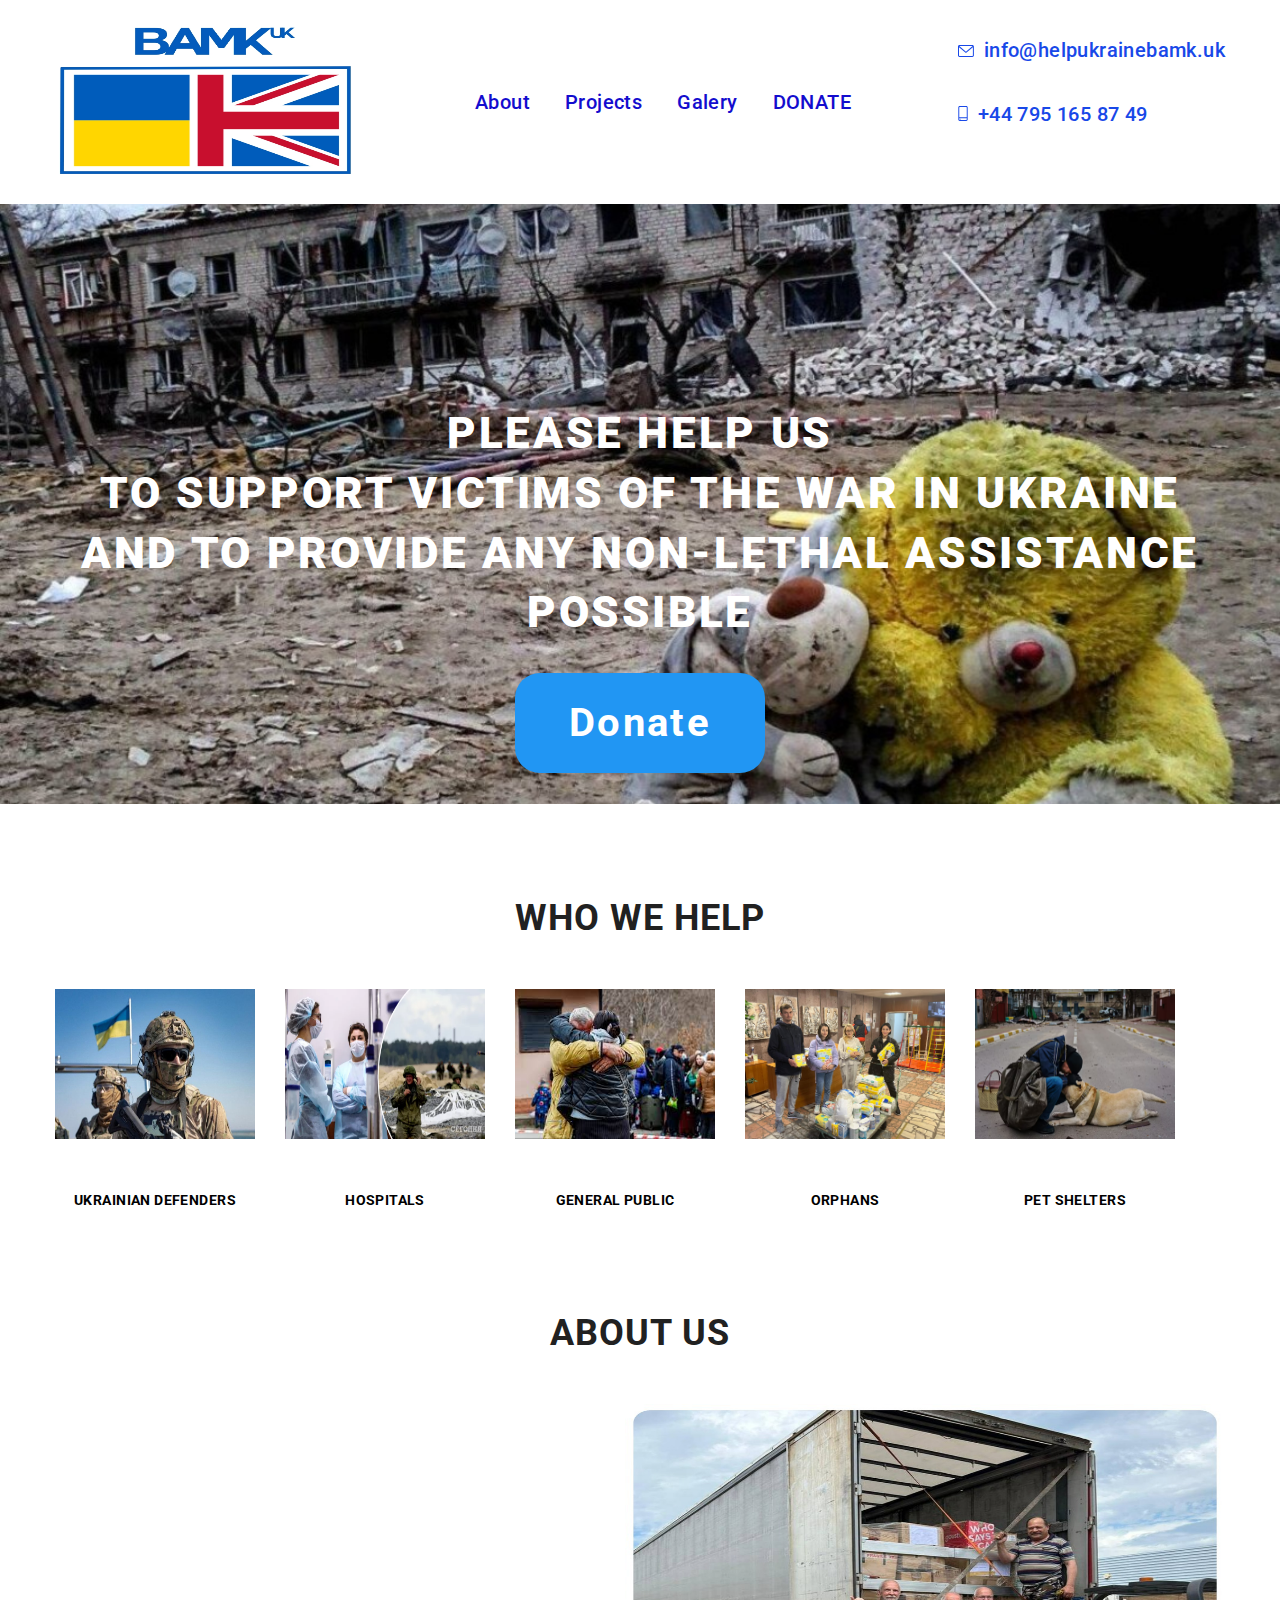
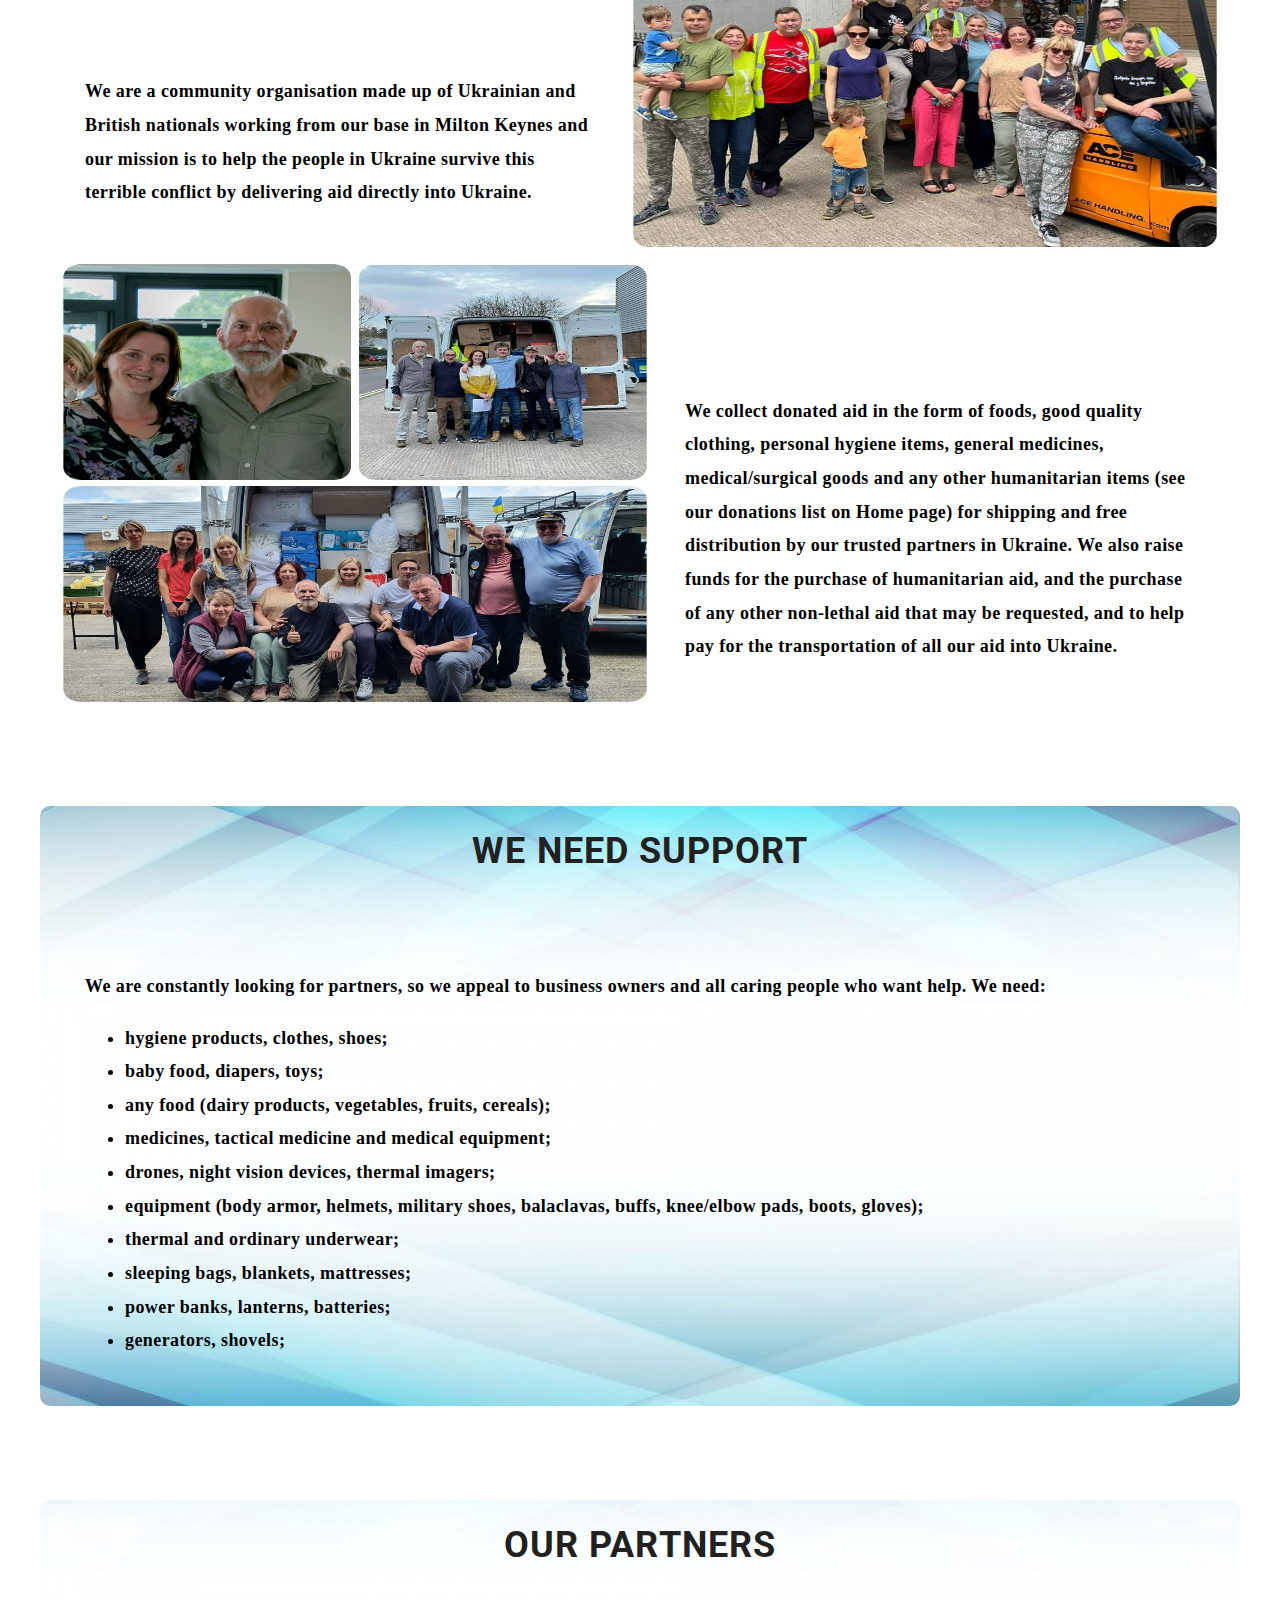
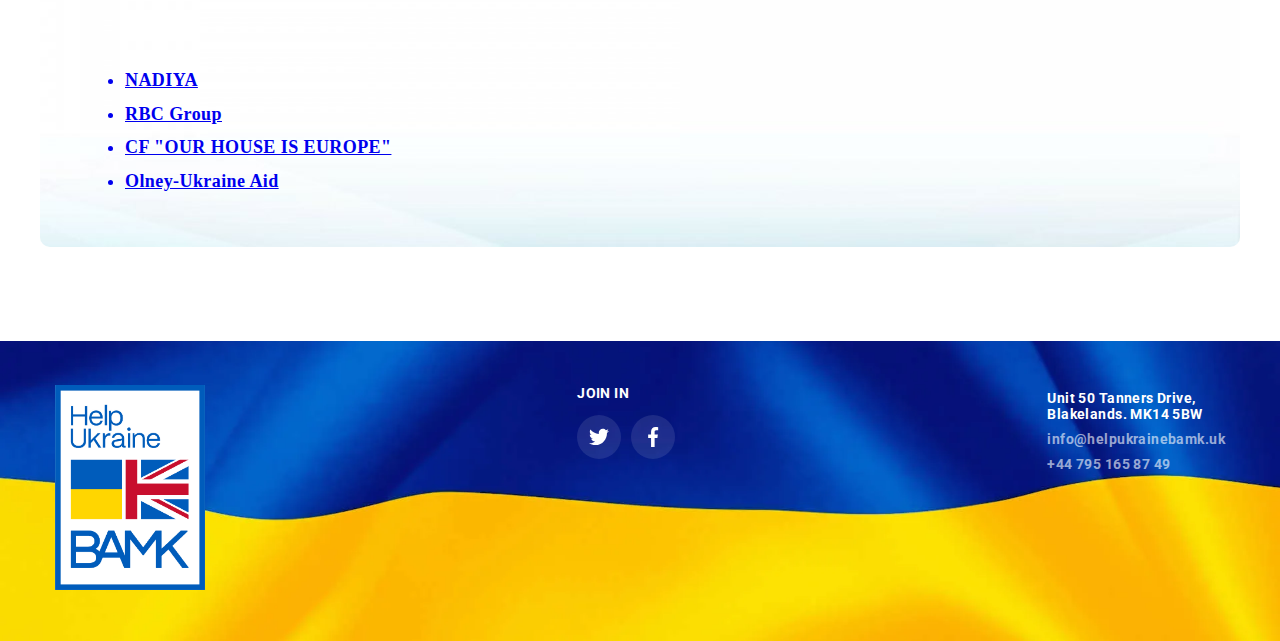
<file: index.html>
<!DOCTYPE html>
<html lang="ru">
  <head>
    <meta charset="UTF-8" />
    <meta name="viewport" content="width=device-width, initial-scale=1.0" />
    <title>BAMK</title>
    <link rel="stylesheet" href="./css/normalize.css" />
    <link rel="stylesheet" href="./css/webstyles.css" />
    <link
      href="https://fonts.googleapis.com/css2?family=Raleway:wght@400;700&family=Roboto:wght@400;500;700&display=swap"
      rel="stylesheet"
    />
  </head>
  <body>
    <!--Шапка сайта-->
    <header>
      <div class="conteiner-a flexbox">
        <nav class="site-nav">
          <a href="/index.html" class="logo"
            ><span class="logo-part">
              <img src="./images/bamk/logo4.jpg"  width="300" height="150"  />
            </span></a
          >

          <ul class="menu-list">
            <li><a href="index.html" class="menu-link active-link">About </a></li>
            <li><a href="projects.html" class="menu-link">Projects</a></li>
            <li><a href="galery.html" class="menu-link">Galery</a></li>
            <!-- <li><a href="#" class="menu-link">Contacts</a></li> -->
            <li><a href="donate.html" class="menu-link">DONATE</a></li>
          </ul>
        </nav>

        <ul class="menu-contact">
          <li>
               <a class="menu-item " href="mailto:info@helpukrainebamk.uk "
              >
              <svg class="icon-mail"  width="16" height="12">
                <use href="./images/sprite/sprite.svg#icon-envelope"></use>
              </svg>info@helpukrainebamk.uk              </a>
            
          </li>
          <li>
            <a class="menu-item" href="tel:+380961111111">
              <svg class="icon-smartphone"  width="10" height="15">
                <use href="./images/sprite/sprite.svg#icon-smartphone"></use>
              </svg>+44 795 165 87 49
            </a>
          </li>
        </ul>
      </div>
    </header>
    <!--название-->
    <main>
 
      <section class="overlay">
        <div class="conteiner-title">
          <h1 class="title">
            Please Help Us<br /> To support victims of the war in Ukraine<br /> and to provide any non-lethal assistance possible 
            
          </h1>
          <a href="./donate.html">

            <button class="button" >Donate</button>
          </a>
         
        </div>
        
      
      </section>

      <!--Особенности-->

      <section class="features">
        <div class="conteiner">
      
          <h2 class="subtitle">who we help</h2>
          <ul class="section">
            <li>
              <div class="features-block">
                <span class="icon-features"  >
                  <img src="./images/bamk/foto/zsu.jpg"  width="200" height="150" />
                </span>
                
              </div>
              <h3 class="heading">Ukrainian Defenders
                </h3>
              
            </li>
            <li>
              <div class="features-block">
                <span class="icon-features"  >
                  <img src="./images/bamk/foto/21.png"  width="200" height="150"   />
                </span>
              </div>
              <h3 class="heading">
                hospitals
                </h3>
             
            </li>
            <li>
              <div class="features-block">
                <span class="icon-features"  >
                  <img src="./images/bamk/foto/20.jpg"  width="200" height="150" />
                </span>
              </div>
              <h3 class="heading">
                
                General Public</h3>
              
            </li>
            <li class="orphans">
              <div class="features-block">
                <span class="icon-features"  >
                  <img src="./images/bamk/foto/22.jpg"  width="200" height="150"   />
                </span>
              </div>
              <h3 class="heading">ORPHANS</h3>
              
            </li>
            <li>
              <div class="features-block">
                <span class="icon-features"  >
                  <img src="./images/bamk/16.png"  width="200" height="150" />
                </span>
                
              </div>
              <h3 class="heading">pet shelters
                </h3>
              
            </li>
          </ul>
        </div>
      </section>
      <section class="features-about">
        <div class="conteiner">
          <h2 class="subtitle">About us</h2>
          <div class="about">
            <div class="text1">
              <p> We are a community organisation made up of Ukrainian and British nationals working from our base in Milton Keynes and our mission is to help the people in Ukraine survive this terrible conflict by delivering aid directly into Ukraine.

                
                </p>
              
            </div>
            <div>
              <span class=""  >
                <img src="./images/bamk/f/collage2.jpg"  width="600" height="450" />
              </span>
  
              
            </div>

          </div>
         
          <div class="about">
            <div>
              <span class=""  >
                <img src="./images/bamk/f/collage.jpg" width="600" height="450" />
              </span>
  
              
              
            </div>
            <div class="text1">

              <p> 
                We collect donated aid in the form of foods, good quality clothing, personal hygiene items, general medicines, medical/surgical goods and any other humanitarian items (see our donations list on Home page) for shipping and free distribution by our trusted partners in Ukraine.
                
                We also raise funds for the purchase of humanitarian aid, and the purchase of any other non-lethal aid that may be requested, and to help pay for the transportation of all our aid into Ukraine. 
                
                </p>
              
              
            </div>

          </div>

    
        </div>
      </section>
      <section class="features-about ">
        <div class="conteiner conteiner-need">
          <h2 class="subtitle">We need support</h2>
          <div class="about">
            <div class="text1">
              <p>We are constantly looking for partners, so we appeal to business owners and all caring people who want help. We need:</p>
              <ul>
                <li>hygiene products, clothes, shoes;</li>
                <li>baby food, diapers, toys;</li>
                <li>any food (dairy products, vegetables, fruits, cereals);</li>
                <li>medicines, tactical medicine and medical equipment;</li>
                <li>drones, night vision devices, thermal imagers;</li>
                <li>equipment (body armor, helmets, military shoes, balaclavas, buffs, knee/elbow pads, boots, gloves);</li>
                <li>thermal and ordinary underwear;</li>
                <li>sleeping bags, blankets, mattresses;</li>
                <li>power banks, lanterns, batteries;</li>
                <li>generators, shovels;</li>
                
              </ul>          
              
            </div>
              </div>

            </div>
      </section>
      <section class="clients ">
        <div class="conteiner conteiner-need">
          <h2 class="subtitle">OUR PARTNERS</h2>
          <div class="text1">
            
            <ul>
              <a href="https://register-of-charities.charitycommission.gov.uk/charity-search/-/charity-details/5207225/charity-overview">
                <li>NADIYA</li>
              </a>
              <a href="https://rbcgroup.co.uk/accreditations-memberships/">
                <li>RBC Group</li>
              </a>
              <a href="https://www.facebook.com/profile.php?id=100083435254594">
                <li>CF "OUR HOUSE IS EUROPE"</li>
              </a>
              <a href="https://www.facebook.com/profile.php?id=100082950351819">
                <li>Olney-Ukraine Aid</li>
              </a>

           
              
              
            </ul>          
            
          </div>
          </ul>
        </div>
      </section>

     
    </main>
    <!--Подвал-->
    <footer class="footer">
      <div class="conteiner">
        <div class="footer-blok">
          <p>
            <a href="/index.html" class="logo-footer"
              ><span class="logo-part">
                <img src="./images/bamk/logo2.png"  width="150" />
              </span></a
            >
          </p>
          
        </div>
        <div class="footer-blok">
          <p class="heder-social">JOIN IN</p>
          <ul class="footer-social block-padding">
            
            <li class="link-items">
              <a href="#" class="soc-footer">
                <svg class="icon-soc-footer"  width="20" height="20" >
                  <use href="./images/sprite/sprite.svg#icon-tvitter"></use>
                </svg>
              </a>
            </li>
            <li class="link-items">
              <a href="" class="soc-footer">
                <svg class="icon-soc-footer"  width="20" height="20" >
                  <use href="./images/sprite/sprite.svg#icon-facebook"></use>
                </svg>
              </a>
            </li>
          
          </ul>
        </div>
        <div>
          <address class="address">
            <a href="#"class="contacts">Unit 50 Tanners Drive, </br>Blakelands.  MK14 5BW</a>
            <a class="contacts-item" href="mailto:info@example.com">info@helpukrainebamk.uk</a>
            <a class="contacts-item" href="tel:44 795 165 87 49">+44 795 165 87 49</a>
               
          </address>
        </div>
        <!-- <div class="footer-blok">
          <p class="aside">Подпишитесь на рассылку</p>   
          <form class="button-form" >                
            <div class="form-field-footer">
              <label class="label-footer" for="mail"></label>                
              <input class="input-footer" name="mail" placeholder="E-mail" id="mail" type="email">                                  
            </div>
            <button class="button fly">Подписаться</button>
            </form> -->

      </div>
    </footer>
    <script src="./js/modal.js"></script>
  </body>
</file>
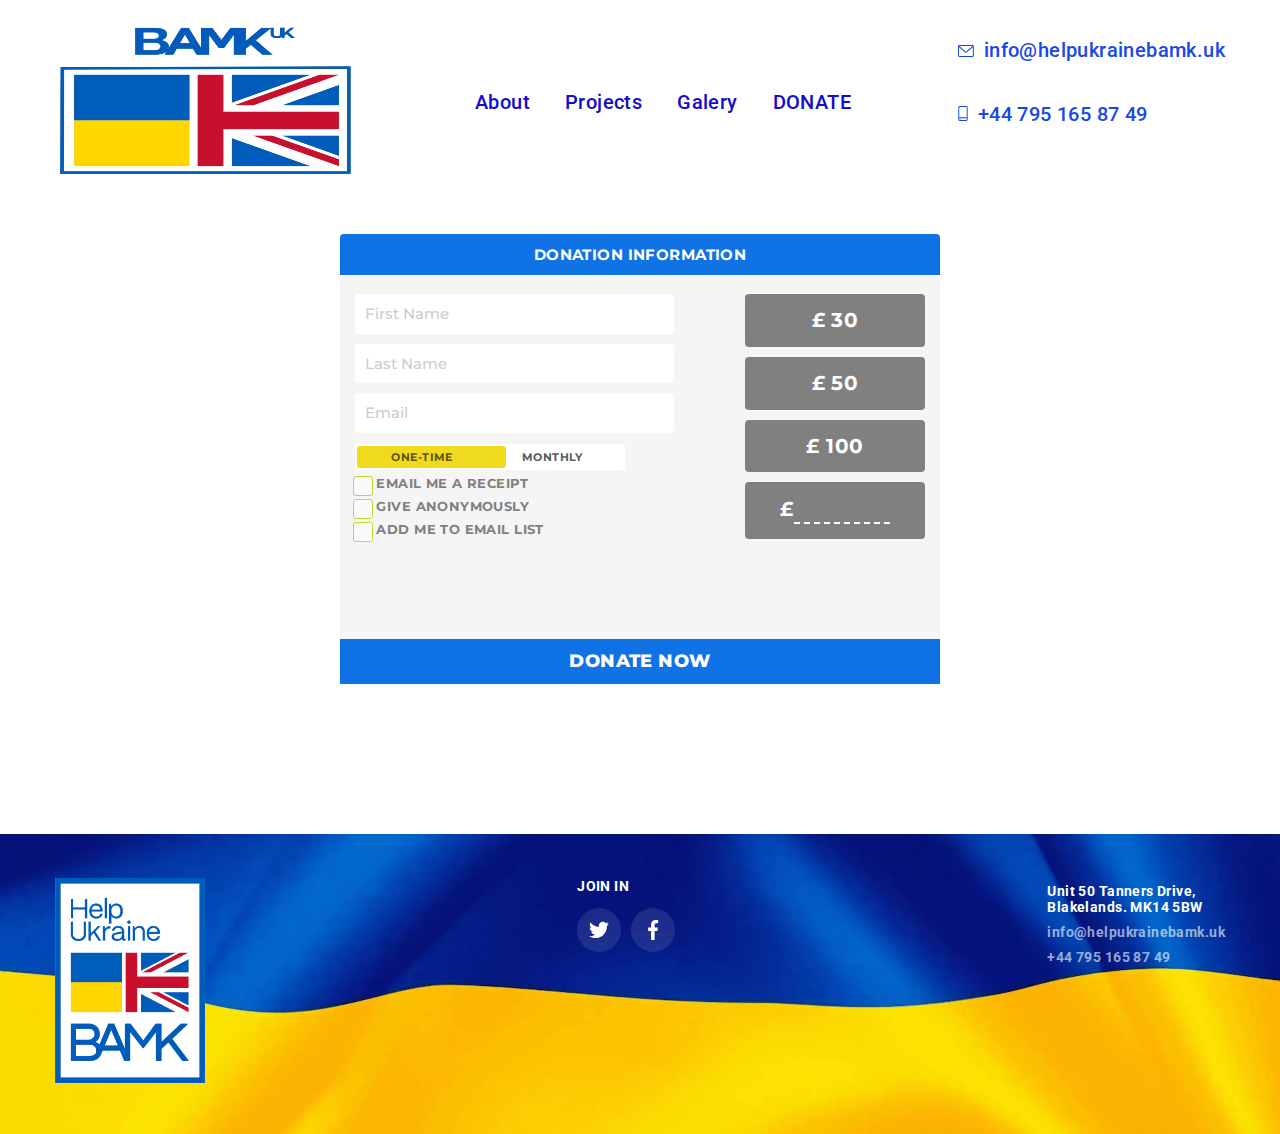
<file: donate.html>
<!DOCTYPE html>
<html lang="ru">
  <head>
    <meta charset="UTF-8" />
    <meta name="viewport" content="width=device-width, initial-scale=1.0" />
    <title>BAMK</title>
    <link rel="stylesheet" href="./css/normalize.css" />
    <link rel="stylesheet" href="./css/donate.css" />
    <link
      href="https://fonts.googleapis.com/css2?family=Raleway:wght@400;700&family=Roboto:wght@400;500;700&display=swap"
      rel="stylesheet"
    />
  </head>
  <body>
    <!--Шапка сайта-->
    <header>
      <div class="conteiner-a flexbox">
        <nav class="site-nav">
          <a href="/index.html" class="logo"
            ><span class="logo-part">
              <img src="./images/bamk/logo4.jpg"  width="300" height="150"  />
            </span></a
          >

          <ul class="menu-list">
            <li><a href="index.html" class="menu-link active-link">About </a></li>
            <li><a href="projects.html" class="menu-link">Projects</a></li>
            <li><a href="galery.html" class="menu-link">Galery</a></li>
            <!-- <li><a href="#" class="menu-link">Contacts</a></li> -->
            <li><a href="donate.html" class="menu-link">DONATE</a></li>
          </ul>
        </nav>

        <ul class="menu-contact">
          <li>
               <a class="menu-item " href="mailto:info@helpukrainebamk.uk "
              >
              <svg class="icon-mail"  width="16" height="12">
                <use href="./images/sprite/sprite.svg#icon-envelope"></use>
              </svg>info@helpukrainebamk.uk              </a>
            
          </li>
          <li>
            <a class="menu-item" href="tel:+380961111111">
              <svg class="icon-smartphone"  width="10" height="15">
                <use href="./images/sprite/sprite.svg#icon-smartphone"></use>
              </svg>+44 795 165 87 49
            </a>
          </li>
        </ul>
      </div>
    </header>
    <!--название-->
   <main>

    <div>
      <head>
        <link href='https://fonts.googleapis.com/css?family=Montserrat:400,700' rel='stylesheet' type='text/css'>
              <link href='https://fonts.googleapis.com/css?family=Droid+Serif:400,700,700italic,400italic' rel='stylesheet' type='text/css'>
      </head>
      <body>
      <div class="donation-container">
                  
                  <div class="donation-box">
                    <div class="title">Donation Information</div>
                    
                    <div class="fields">
                      <input type="text" id="firstName" placeholder="First Name"> </input>
                      <input type="text" id="lastName" placeholder="Last Name"> </input>
                      <input type="text" id="email" placeholder="Email"> </input>
                    </div>
                    
                    <div class="amount">
                      <div class="button">£ 30</div>
                      <div class="button">£ 50</div>
                      <div class="button">£ 100</div>
                      <div class="button">£<input type="text" class="set-amount" placeholder=""> </input></div>
                    </div>
                    
                    <div class="switch">
                <input type="radio" class="switch-input" name="view" value="One-Time" id="one-time" checked="">
                <label for="one-time" class="switch-label switch-label-off">One-Time</label>
                <input type="radio" class="switch-input" name="view" value="Monthly" id="monthly">
                <label for="monthly" class="switch-label switch-label-on">Monthly</label>
                <span class="switch-selection"></span>
                </div>
                
                <div class="checkboxes">
                <input type="checkbox" id="receipt" class="checkbox" />
                <label for="receipt">Email Me A Receipt</label>
                <br />
                <input type="checkbox" id="anon" class="checkbox" />
                <label for="anon">Give Anonymously</label>
                <br />
                <input type="checkbox" id="list" class="checkbox" />
                <label for="list">Add Me To Email List</label>
                </div>
                
                <div class="confirm">
                  
                </div>
                    
                    <div class="donate-button"><i class="fa fa-credit-card"></i> Donate Now</div>
                  </div>
                  
              </div>
      
      <script src="https://ajax.googleapis.com/ajax/libs/jquery/2.1.3/jquery.min.js"></script>
      <script src="https://raw.githubusercontent.com/jerryluk/jquery.autogrow/master/jquery.autogrow-min.js"></script>
      </body>


    </div>






   </main>
    <!--Подвал-->
    <footer class="footer">
      <div class="conteiner">
        <div class="footer-blok">
          <p>
            <a href="/index.html" class="logo-footer"
              ><span class="logo-part">
                <img src="./images/bamk/logo2.png"  width="150" />
              </span></a
            >
          </p>
          
        </div>
        <div class="footer-blok">
          <p class="heder-social">JOIN IN</p>
          <ul class="footer-social block-padding">
            
            <li class="link-items">
              <a href="#" class="soc-footer">
                <svg class="icon-soc-footer"  width="20" height="20" >
                  <use href="./images/sprite/sprite.svg#icon-tvitter"></use>
                </svg>
              </a>
            </li>
            <li class="link-items">
              <a href="" class="soc-footer">
                <svg class="icon-soc-footer"  width="20" height="20" >
                  <use href="./images/sprite/sprite.svg#icon-facebook"></use>
                </svg>
              </a>
            </li>
          
          </ul>
        </div>
        <div>
          <address class="address">
            <a href="#"class="contacts">Unit 50 Tanners Drive, </br>Blakelands.  MK14 5BW</a>
            <a class="contacts-item" href="mailto:info@example.com">info@helpukrainebamk.uk</a>
            <a class="contacts-item" href="tel:44 795 165 87 49">+44 795 165 87 49</a>
               
          </address>
        </div>
        <!-- <div class="footer-blok">
          <p class="aside">Подпишитесь на рассылку</p>   
          <form class="button-form" >                
            <div class="form-field-footer">
              <label class="label-footer" for="mail"></label>                
              <input class="input-footer" name="mail" placeholder="E-mail" id="mail" type="email">                                  
            </div>
            <button class="button fly">Подписаться</button>
            </form> -->

      </div>
    </footer>
    <script src="./js/modal.js"></script>
  </body>
</file>
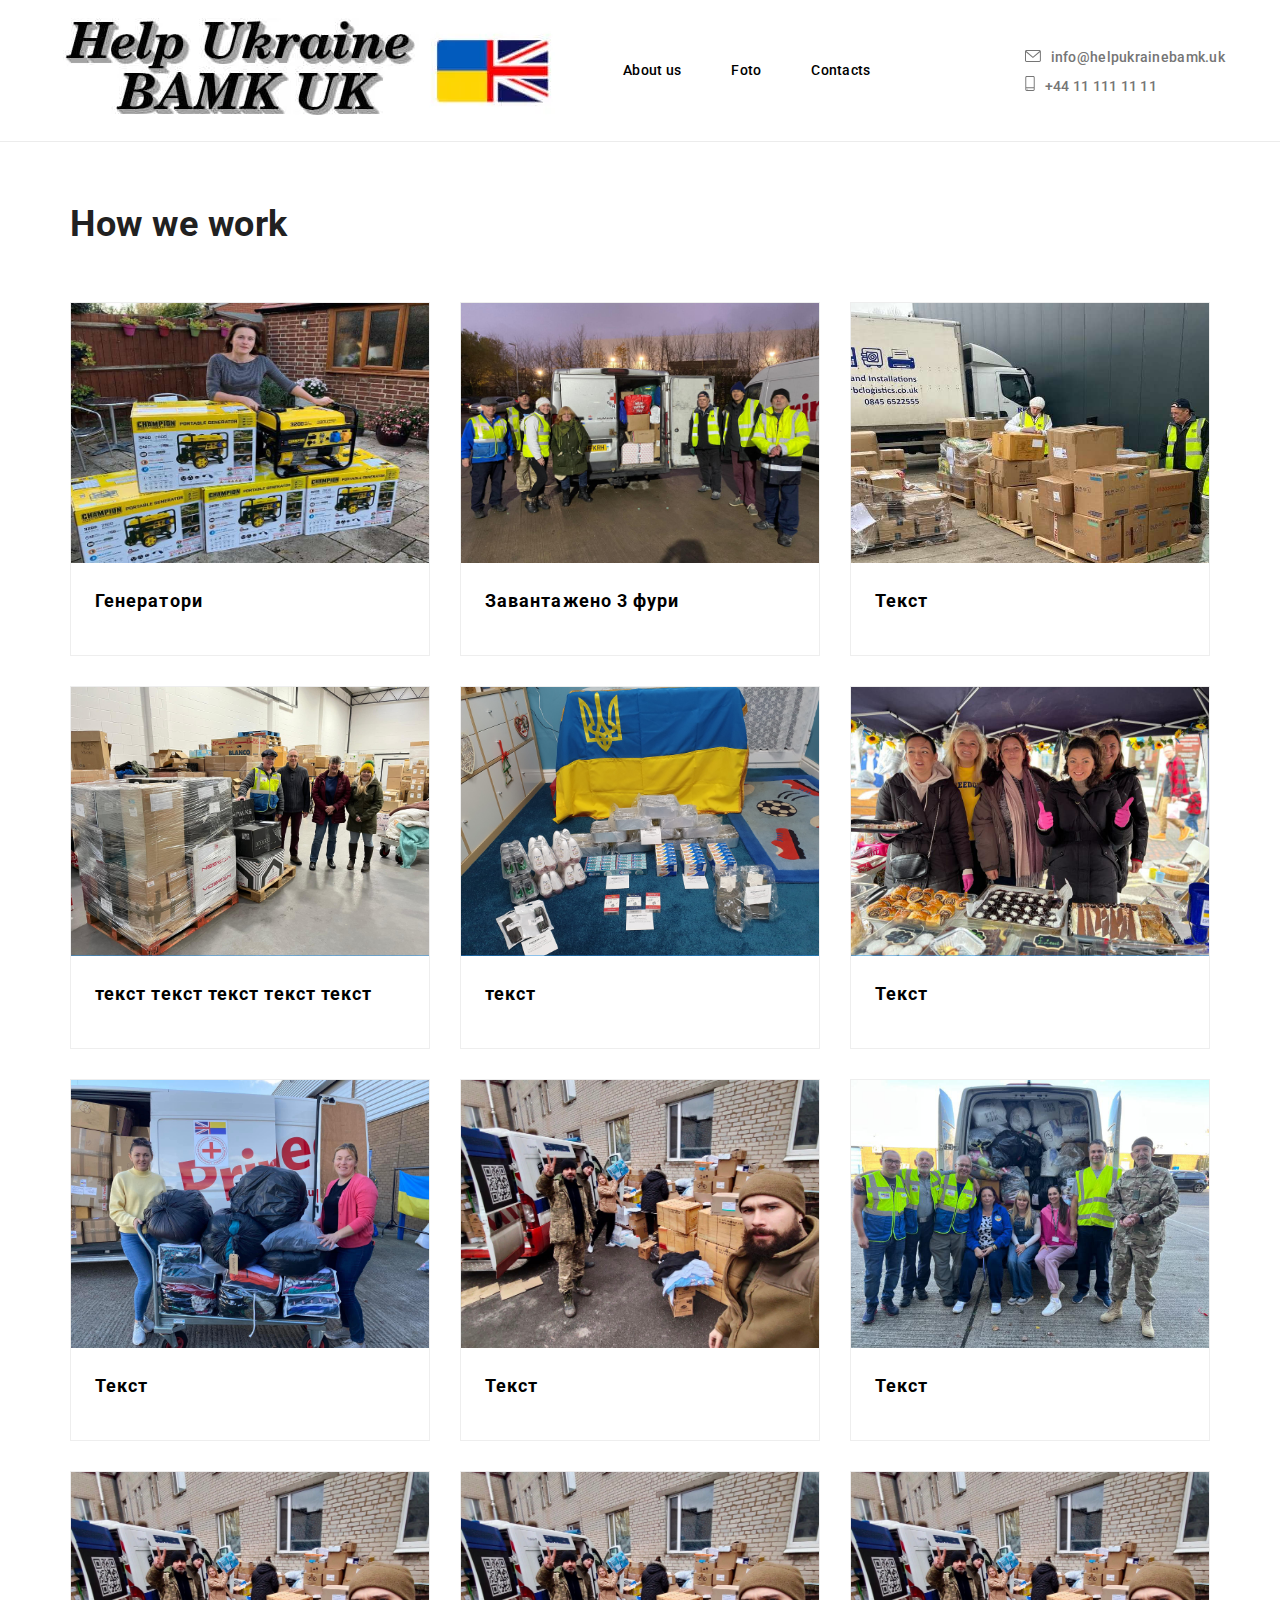
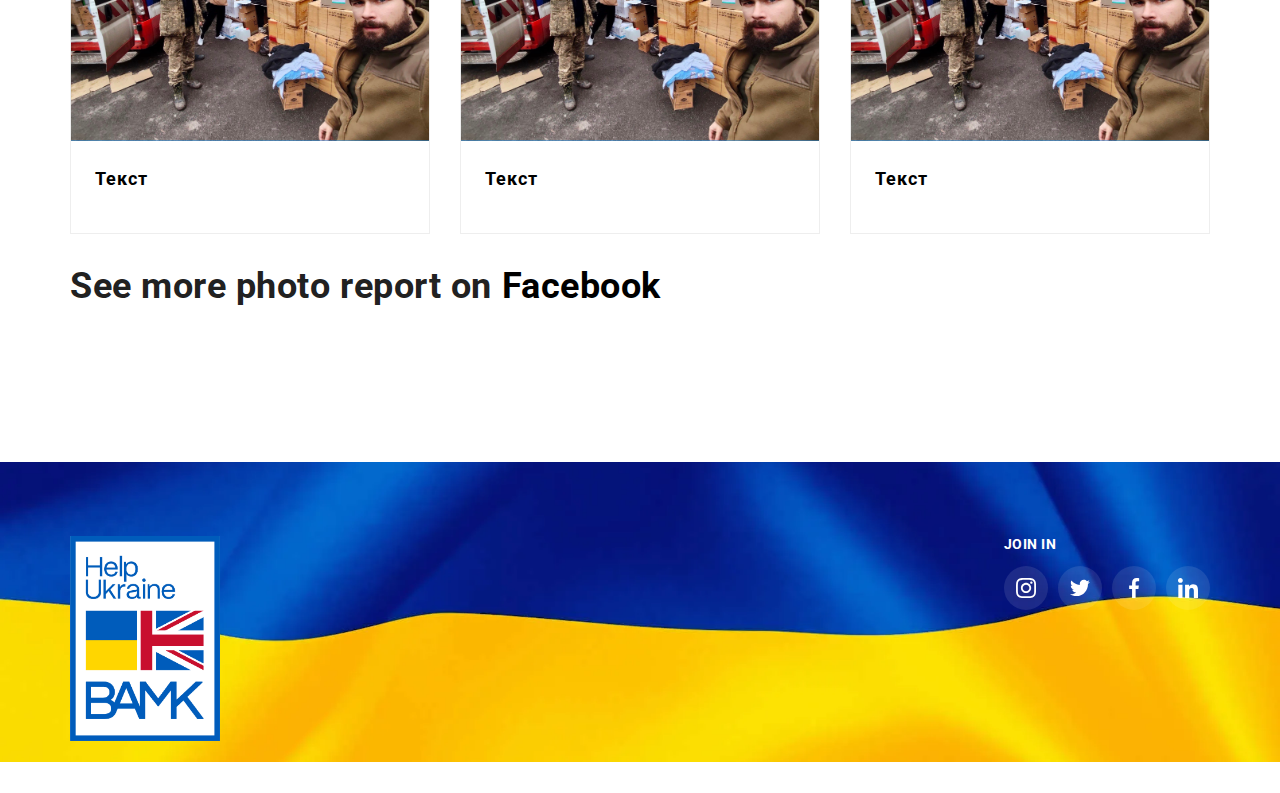
<file: portfolio.html>
<!DOCTYPE html>
<html lang="ru">
  <head>
    <meta charset="UTF-8" />
    <meta name="viewport" content="width=device-width, initial-scale=1.0" />
    <title>Портфолио</title>
    <link rel="stylesheet" href="./css/portfoliostyles.css" />
    <link rel="stylesheet" href="./css/normalize.css" />
    <link
      href="https://fonts.googleapis.com/css2?family=Raleway:wght@400;700&family=Roboto:wght@400;500;700&display=swap"
      rel="stylesheet"
    />
  </head>
  <body>
    <!--Шапка сайта-->
    <header class="container-heder">
      <div class="main-nav">
        <nav class="nav">
          <p>
            <a href="/index.html" class="logo"
            ><span class="logo-part">
              <img src="./images/bamk/logo.webp"  width="100%" />
            </span></a
          >
          </p>
          <ul class="menu-items flex-nav">
            <li><a href="index.html" class="menu-link">About us</a></li>
            <li><a href="portfolio.html" class="menu-link active-link">Foto</a></li>
            <li><a href="#" class="menu-link">Contacts</a></li>
          </ul>
        </nav>
        <ul class="menu-items">
          <li>
            <a class="menu-item " href="mailto:info@helpukrainebamk.uk "
           >
           <svg class="icon-mail"  width="16" height="12">
             <use href="./images/дз4/sprite.svg#icon-envelope"></use>
           </svg>info@helpukrainebamk.uk 
           </a>
         
       </li>
       <li>
         <a class="menu-item" href="tel:+380961111111">
           <svg class="icon-smartphone"  width="10" height="15">
             <use href="./images/дз4/sprite.svg#icon-smartphone"></use>
           </svg>+44 11 111 11 11
         </a>
       </li>

        </ul>
        
      </div>
      
    </header>
    <!--Портфолио-->
    <main>
      <section class="section">
<!--<h1 class="caption">Портфолио</h1>-->
        <div class="container">
             <!-- <ul class="menu-button container-filter">
                <li><button class="btn" type="button">Все</button></li>
                <li><button class="btn" type="button">Веб-сайты</button></li>
                <li><button class="btn" type="button">Приложения</button></li>
                <li><button class="btn" type="button">Дизаин</button></li>
                <li><button class="btn" type="button">Маркетинг</button></li>
                </ul> -->
                <h1>How we work</h1>
  
          <ul class="container-list">
            <li class="container-li">
              <a href="#" class="portfolio-link">
                <div class="box-hover">          
                <img src="./images/bamk/foto/12.jpg" alt="фото1 специалистов" width="360" height="260"  />
                <div class="port-text">
                  <p class="text">
                    Звернення до генератора є життєво важливим для тих, хто не має електроенергії, росіяни мають намір знищити їх.
                     Ми надали їх «Центрам невидимості», як і в нашій попередній публікації, а також іншим організаціям і групам, 
                     які тепер можуть надати трохи влади тим, хто її справді потребує.
                </p>
              </div>
                </div>
              <div class="block-text">
                <h2 class="title">Генератори</h2>
                  <p class="subtitle"></p>
              
              </div>
              </a>
                                        
            </li>
            <li class="container-li">
                <a href="#" class="portfolio-link">
                  <div class="box-hover">          
                  <img src="./images/bamk/foto/2.jpg" alt="фото2 баскетболисты" width="360" height="260" />
                  <div class="port-text">
                    <p class="text">
                      Завантажено 3 фури. Від’їжджає колона позашляховиків,
                       тонни допомоги, ваші різдвяні коробки від взуття, ковдри, товари для тварин, генератори, список можна продовжувати.
                  </p>
                </div>
                  </div>
                <div class="block-text">
                  <h2 class="title">Завантажено 3 фури</h2>
                  <p class="subtitle"></p>
             
                
                </div>
                </a>
                                          
              </li>
            
            <li class="container-li">
              <a href="#" class="portfolio-link">
                <div class="box-hover">          
                  <img src="./images/bamk/foto/3.jpg" alt="фото3 seafood" width="360" height="260" />
                <div class="port-text">
                  <p class="text">
                    Наше звернення Shoebox вразило, майже 500 красиво продуманих подарункових коробок будуть в Україні до початку січня! 
                    Деякі вже потрапили до сімей переміщених осіб 
                    
                </p>
              </div>
                </div>
              <div class="block-text">
                <h2 class="title">Текст</h2>
              <p class="subtitle"></p>
              
              </div>
              </a>
                                        
            </li>
             <li class="container-li">
                <a href="#" class="portfolio-link">
                  <div class="box-hover">          
                    <img src="./images/bamk/foto/4.jpg" alt="фото4 наушники" width="100%" />
                  <div class="port-text">
                    <p class="text">
                      текст текст текст текст текст текст текст текст текст текст текст текст текст текст текст текст текст текст текст текст
                  </p>
                </div>
                  </div>
                <div class="block-text">
                  <h2 class="title">текст текст текст текст текст </h2>
                  <p class="subtitle"></p>
                
                </div>
                </a>
               </li>

            <li class="container-li">
              <a href="#" class="portfolio-link">
                <div class="box-hover">          
                  <img src="./images/bamk/foto/5.jpg"alt="фото5 две коробки" width="100%" />
                <div class="port-text">
                  <p class="text">
                    текст текст текст текст текст текст текст текст текст текст текст текст текст текст текст текст текст текст текст текст
                </p>
              </div>
                </div>
              <div class="block-text">
                <h2 class="title">текст</h2>
              <p class="subtitle"></p>
              </div>
              </a>                                       
            </li>
             <li class="container-li">
                <a href="#" class="portfolio-link">
                  <div class="box-hover">          
                    <img src="./images/bamk/foto/6.jpg" alt="фото6 открыт сайт на мониторе" width="100%" />
                  <div class="port-text">
                    <p class="text">
                      текст текст текст текст текст текст текст текст текст текст текст текст текст текст текст текст текст текст текст текст
                  </p>
                </div>
                  </div>
                <div class="block-text">
                <h2 class="title">Текст</h2>
                <p class="subtitle"></p>
                </div>
                </a>
               </li>
               <li class="container-li">
              <a href="#" class="portfolio-link">
                <div class="box-hover">          
                  <img src="./images/bamk/foto/8.jpg"alt="журнал Limited Edition" width="100%" />
                <div class="port-text">
                  <p class="text">
                    текст текст текст текст текст текст текст текст текст текст текст текст текст текст текст текст текст текст текст текст
                </p>
              </div>
                </div>
              <div class="block-text">
                <h2 class="title">Текст</h2>
                <p class="subtitle"></p>
              </div>
              </a>
             </li>
                   
            <li class="container-li">
              <a href="#" class="portfolio-link">
                <div class="box-hover">          
                  <img src="./images/bamk/foto/9.jpg" alt="реклама" width="100%" />
                <div class="port-text">
                  <p class="text">
                    текст текст текст текст текст текст текст текст текст текст текст текст текст текст текст текст текст текст текст текст
                </p>
              </div>
                </div>
              <div class="block-text">
                <h2 class="title">Текст</h2>
              <p class="subtitle"></p>
              </div>
              </a>
             </li>
             <li class="container-li">
              <a href="#" class="portfolio-link">
                <div class="box-hover">          
                  <img src="./images/bamk/foto/10.jpg" alt="открыт ноутбук" width="100%" />
                <div class="port-text">
                  <p class="text">
                    текст текст текст текст текст текст текст текст текст текст текст текст текст текст текст текст текст текст текст текст
                </p>
              </div>
                </div>
              <div class="block-text">
                <h2 class="title">Текст</h2>
              <p class="subtitle"></p>
              </div>
              </a>
             </li>
             <li class="container-li">
              <a href="#" class="portfolio-link">
                <div class="box-hover">          
                  <img src="./images/bamk/foto/9.jpg" alt="реклама" width="100%" />
                <div class="port-text">
                  <p class="text">
                    текст текст текст текст текст текст текст текст текст текст текст текст текст текст текст текст текст текст текст текст
                </p>
              </div>
                </div>
              <div class="block-text">
                <h2 class="title">Текст</h2>
              <p class="subtitle"></p>
              </div>
              </a>
             </li>
             <li class="container-li">
              <a href="#" class="portfolio-link">
                <div class="box-hover">          
                  <img src="./images/bamk/foto/9.jpg" alt="реклама" width="100%" />
                <div class="port-text">
                  <p class="text">
                    текст текст текст текст текст текст текст текст текст текст текст текст текст текст текст текст текст текст текст текст
                </p>
              </div>
                </div>
              <div class="block-text">
                <h2 class="title">Текст</h2>
              <p class="subtitle"></p>
              </div>
              </a>
             </li>
             <li class="container-li">
              <a href="#" class="portfolio-link">
                <div class="box-hover">          
                  <img src="./images/bamk/foto/9.jpg" alt="реклама" width="100%" />
                <div class="port-text">
                  <p class="text">
                    текст текст текст текст текст текст текст текст текст текст текст текст текст текст текст текст текст текст текст текст
                </p>
              </div>
                </div>
              <div class="block-text">
                <h2 class="title">Текст</h2>
              <p class="subtitle"></p>
              </div>
              </a>
             </li>
             
          </ul>
          <h1> See more photo report on 
            <a class="fs-link"
            href="https://www.facebook.com/groups/helpukrainebamk">Facebook</a>
           
    
    
          </h1>
        </div>

        
      </section>
      
     
            
    </main>
    <!--Подвал-->
    <footer class="footer">
      <div class="container">
            <div class="footer-blok">
              <p>
                <a href="/index.html" class="logo"
            ><span class="logo-part">
              <img src="./images/bamk/logo2.png"  width="150" />
            </span></a
          ></p>
              <address class="address">
               
                  <!-- <a href=""class="contacts">г. Киев, пр-т Леси Украинки, 26</a>
                  <a class="contacts-item" href="mailto:info@example.com">info@example.com</a>
                  <a class="contacts-item" href="tel:+380991111111">+38 099 111 11 11</a> -->
               
              </address>
            </div>
            <div class="footer-blok">
              <p class="heder-social">Join in</p>
              <ul class="footer-social block-padding">
                <li class="link-items">
                  <a href="#" class="soc-footer">
                    <svg class="icon-soc-footer"  width="20" height="20" >
                      <use href="./images/дз4/sprite.svg#icon-instagram"></use>
                    </svg>
                  </a>
                </li>
                <li class="link-items">
                  <a href="#" class="soc-footer">
                    <svg class="icon-soc-footer"  width="20" height="20" >
                      <use href="./images/дз4/sprite.svg#icon-tvitter"></use>
                    </svg>
                  </a>
                </li>
                <li class="link-items">
                  <a href="" class="soc-footer">
                    <svg class="icon-soc-footer"  width="20" height="20" >
                      <use href="./images/дз4/sprite.svg#icon-facebook"></use>
                    </svg>
                  </a>
                </li>
                <li class="link-items">
                  <a href="" class="soc-footer">
                    <svg class="icon-soc-footer"  width="20" height="20" >
                      <use href="./images/дз4/sprite.svg#icon-linkedin"></use>
                    </svg>
                  </a>
                </li>
              </ul>
            </div>
            <!-- <div class="footer-blok"> -->
              <!-- <p class="aside">write to us</p>   
              <form class="button-form" >                
                <div class="form-field-footer">
                  <label class="label-footer" for="mail"></label>                
                  <input class="input-footer" name="mail" placeholder="E-mail" id="mail" type="email">                                  
                </div>
                <button class="button fly">Подписаться</button> -->
                <!-- </form> -->
    
          </div>
      </div>   
    </footer>
  </body>
</html>
</file>
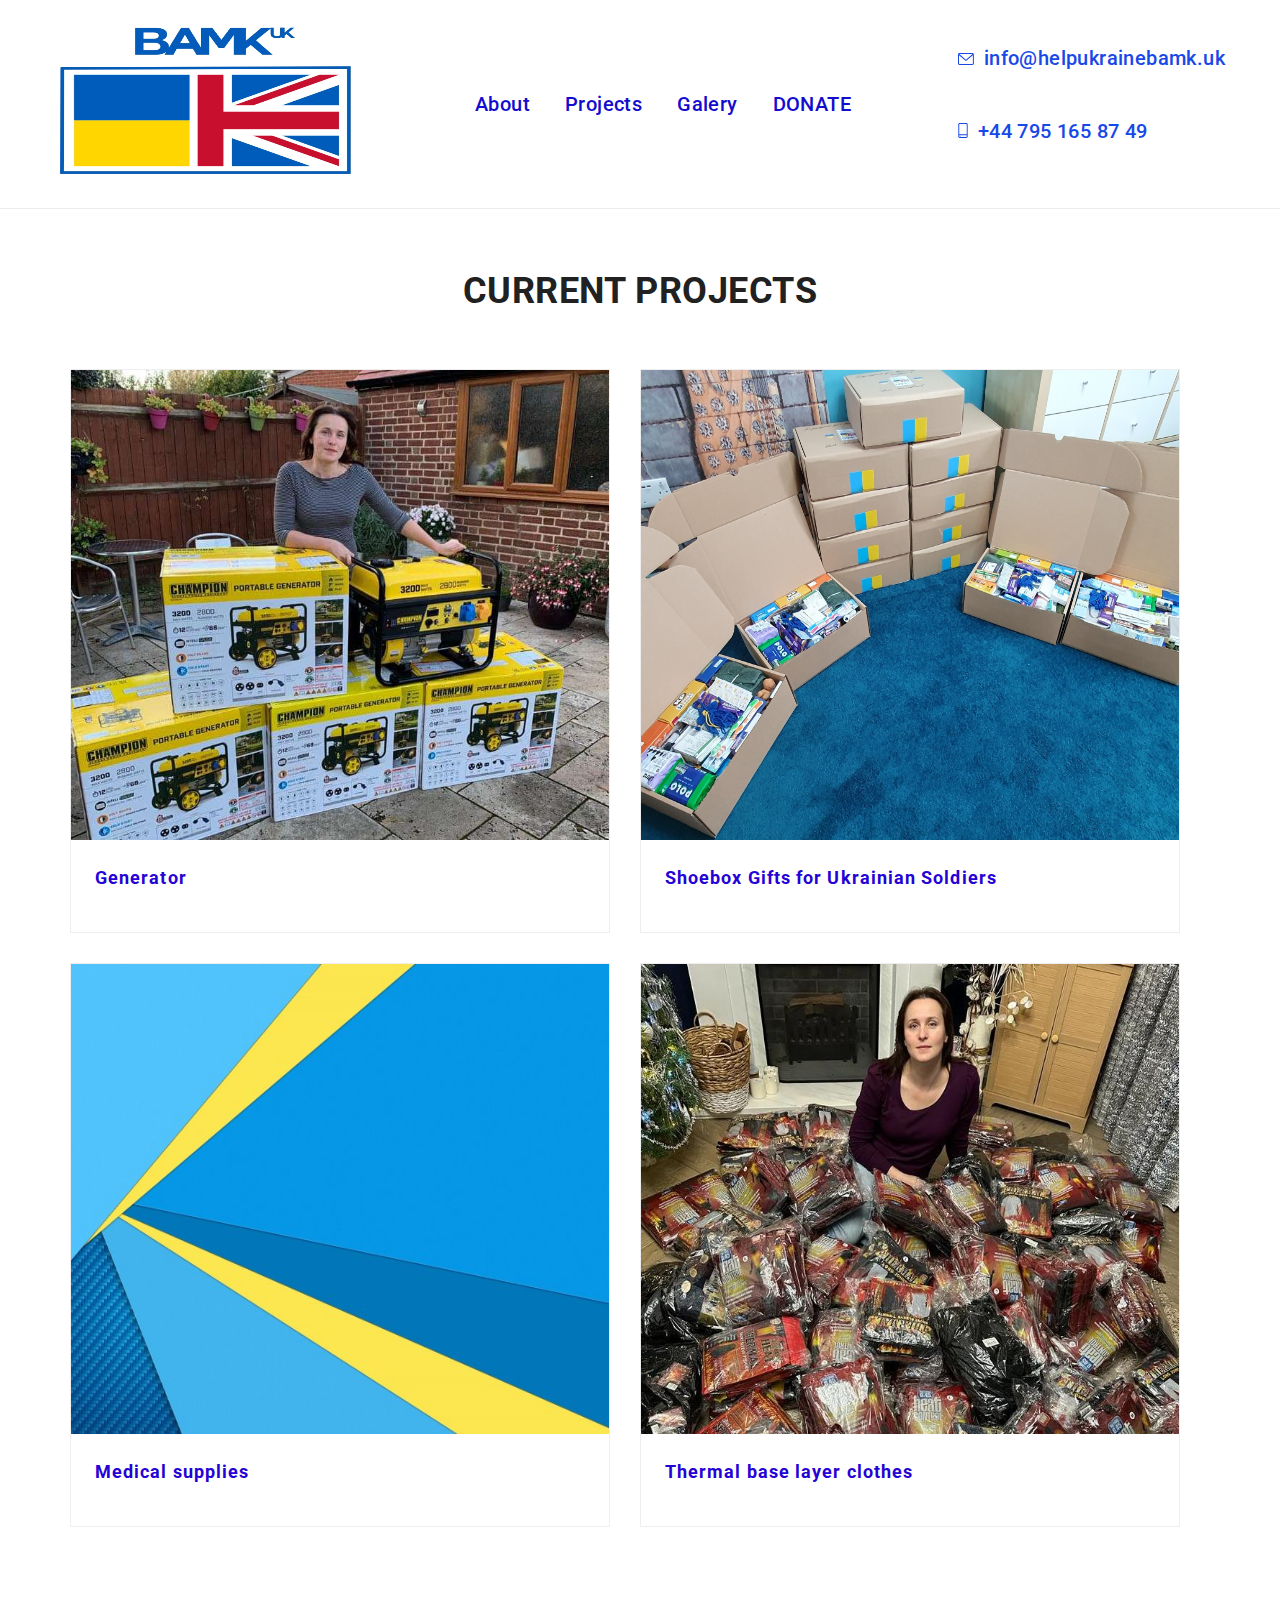
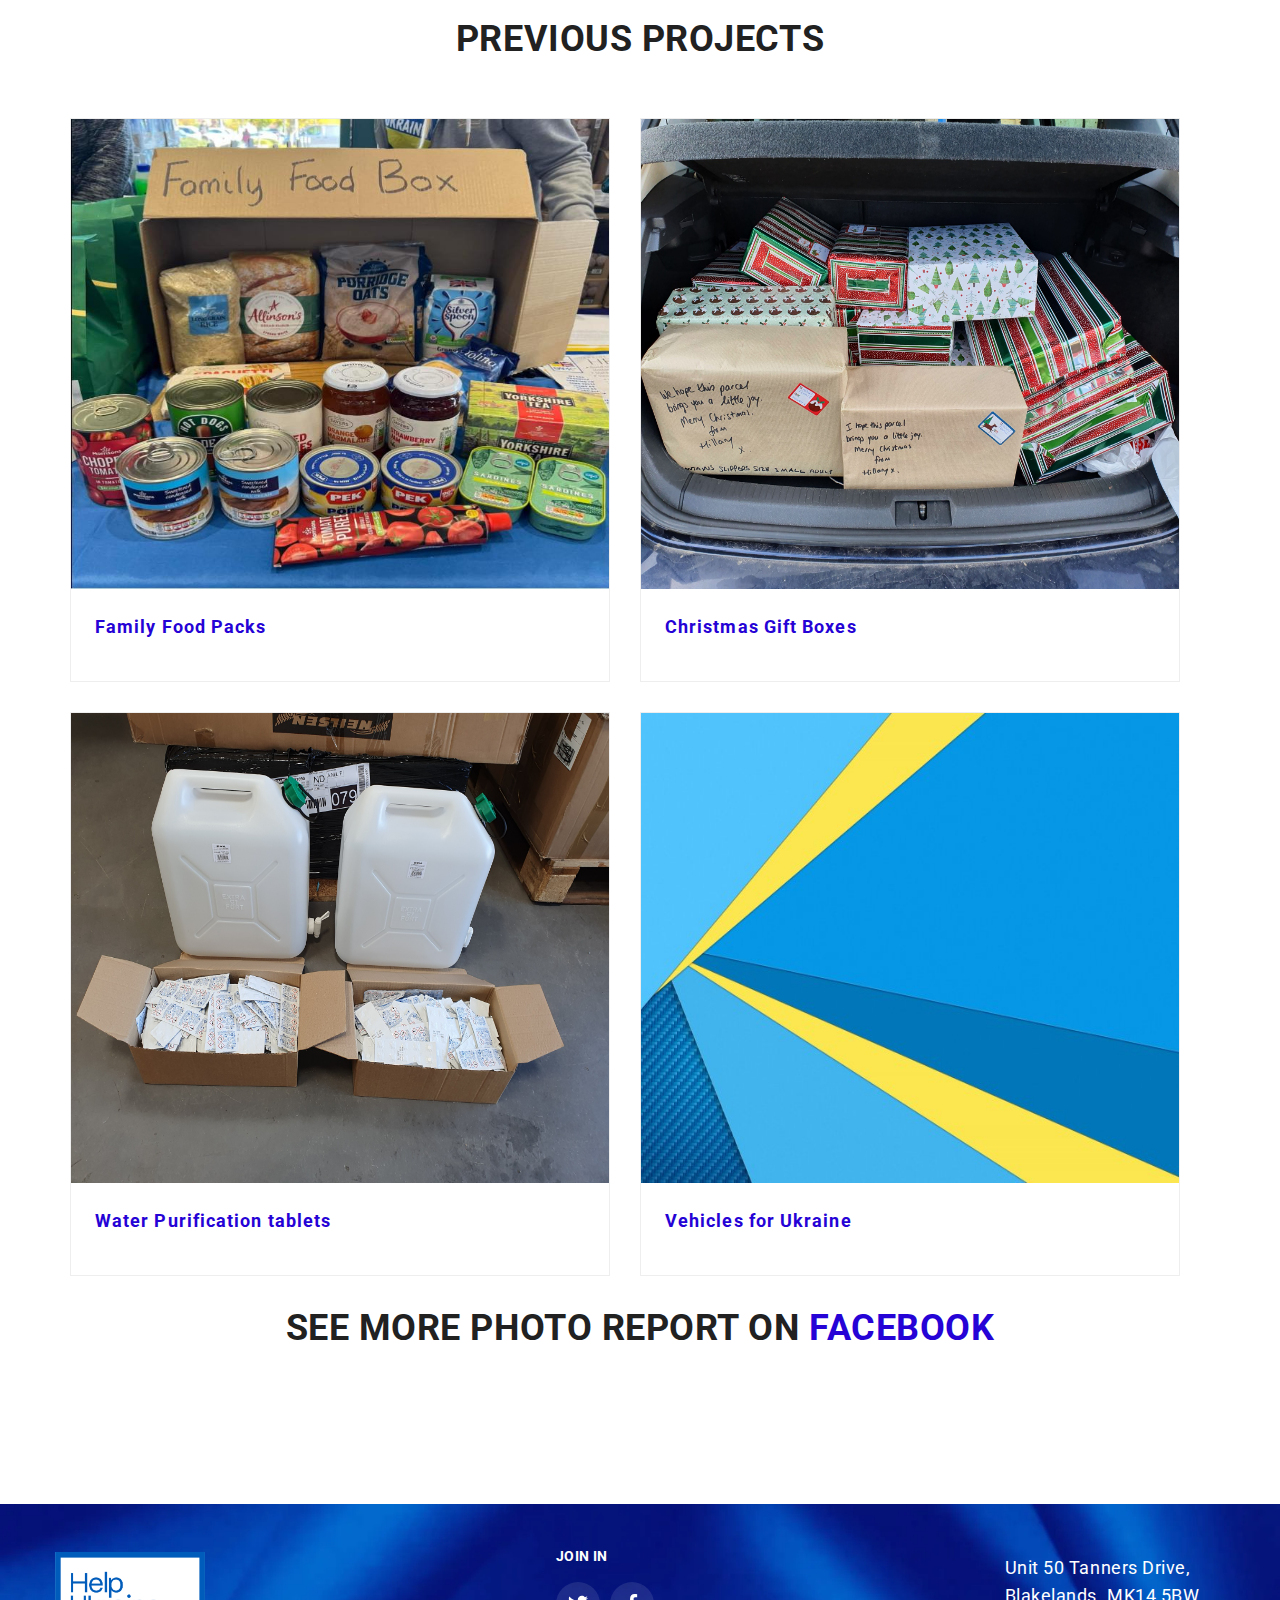
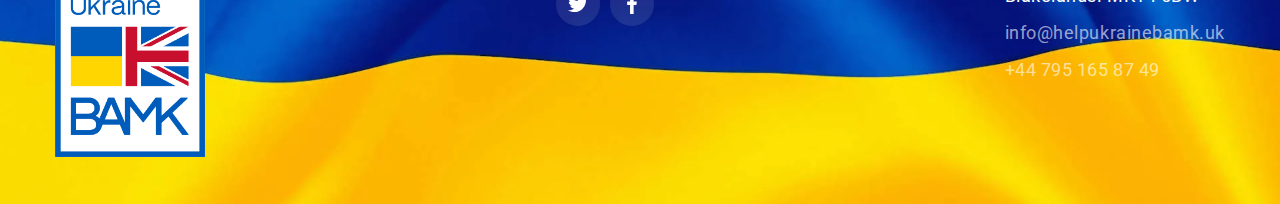
<file: projects.html>
<!DOCTYPE html>
<html lang="ru">
  <head>
    <meta charset="UTF-8" />
    <meta name="viewport" content="width=device-width, initial-scale=1.0" />
    <title>Projects</title>
    <link rel="stylesheet" href="./css/projects.css" />
    <link rel="stylesheet" href="./css/normalize.css" />
    <link
      href="https://fonts.googleapis.com/css2?family=Raleway:wght@400;700&family=Roboto:wght@400;500;700&display=swap"
      rel="stylesheet"
    />
  </head>
  <body>
    <!--Шапка сайта-->
    <header>
      <div class="conteiner-a flexbox">
        <nav class="site-nav">
          <a href="/index.html" class="logo"
            ><span class="logo-part">
              <img src="./images/bamk/logo4.jpg"  width="300" height="150"  />
            </span></a
          >

          <ul class="menu-list">
            <li><a href="index.html" class="menu-link active-link">About </a></li>
            <li><a href="projects.html" class="menu-link">Projects</a></li>
            <li><a href="galery.html" class="menu-link">Galery</a></li>
            <!-- <li><a href="#" class="menu-link">Contacts</a></li> -->
            <li><a href="donate.html" class="menu-link">DONATE</a></li>
          </ul>
        </nav>

        <ul class="menu-contact">
          <li>
               <a class="menu-item " href="mailto:info@helpukrainebamk.uk "
              >
              <svg class="icon-mail"  width="16" height="12">
                <use href="./images/sprite/sprite.svg#icon-envelope"></use>
              </svg>info@helpukrainebamk.uk              </a>
            
          </li>
          <li>
            <a class="menu-item" href="tel:+380961111111">
              <svg class="icon-smartphone"  width="10" height="15">
                <use href="./images/sprite/sprite.svg#icon-smartphone"></use>
              </svg>+44 795 165 87 49
            </a>
          </li>
        </ul>
      </div>
    </header>
   
    <main>
      <section class="section">

        <div class="container">
          
                <h1>current projects</h1>
  
          <ul class="container-list">
            <li class="container-li">
              <a href="#" class="portfolio-link">
                <div class="box-hover">          
                <img src="./images/bamk/foto/12.jpg" alt="a" width="540" height="470" />
                <div class="port-text">
                  <p class="text">Russia continues to specifically target power stations and civilian infrastructure in Ukraine
                     which have destroyed countless power and water supplies leaving whole towns and villages without heating, 
                     cooking facilities and internet access and major cities, including the capital Kyiv, subject to rolling & lengthy 
                     blackouts. Generators of all sizes are desperately need.
                </p>
              </div>
                </div>
              <div class="block-text">
                <h2 class="title">Generator</h2>
                  <p class="subtitle"></p>
              
              </div>
              </a>
                                        
            </li>
            <li class="container-li">
                <a href="#" class="portfolio-link">
                  <div class="box-hover">          
                  <img src="./images/bamk/foto/16.jpg "alt="a"  width="540" height="470"  />
                  <div class="port-text">
                    <p class="text">
                      These shoebox gifts are specifically designed to suit the comfort, hygiene, humanitarian and safety
                       needs of front line Ukrainian soldiers and have been very well-received and appreciated by the soldiers 
                       themselves and their commanders.
                  </p>
                </div>
                  </div>
                <div class="block-text">
                  <h2 class="title">Shoebox Gifts for Ukrainian Soldiers</h2>
                  <p class="subtitle"></p>
             
                
                </div>
                </a>
                                          
              </li>
            
            <li class="container-li">
              <a href="#" class="portfolio-link">
                <div class="box-hover">          
                  <img src="./images/bamk/123.jpg" alt="a"  width="540" height="470"  />
                <div class="port-text">
                  <p class="text">
                    Civil and military hospitals are constantly running out of vital items such as ventilators, crutches, walking frames,
                    respiratory masks, scrubs, bandages, wound kits, operating equipment and defibrillators. Local medical and community
                     centres and are in constant need of first aid items and medicines.
                    
                </p>
              </div>
                </div>
              <div class="block-text">
                <h2 class="title">Medical supplies</h2>
              <p class="subtitle">
             
              </p>
              
              </div>
              </a>
                                        
            </li>
             <li class="container-li">
                <a href="#" class="portfolio-link">
                  <div class="box-hover">          
                    <img src="./images/bamk/foto/term.jpeg" alt="q"  width="540" height="470" />
                  <div class="port-text">
                    <p class="text">
                      It is winter in Ukraine with temperatures down to -20'C. 
                      This is going to be the hardest and the coldest winter in the memory of anyone 
                      alive in Ukraine today. Ukrainian defenders, yesterday's civilians, need our 
                      help to stay warm whilst living and staying on the front line this winter.
                  </p>
                </div>
                  </div>
                <div class="block-text">
                  <h2 class="title">Thermal base layer clothes  </h2>
                  <p class="subtitle"></p>
                
                </div>
                </a>
               </li>

           
             
          </ul>

       
        </div>
        <div class="container">
          
          <h1>previous projects</h1>

    <ul class="container-list">
      <li class="container-li">
        <a href="#" class="portfolio-link">
          <div class="box-hover">          
          <img src="./images/bamk/foto/23.jpg" alt="a" width="540" height="470" />
          <div class="port-text">
            <p class="text">This box is enough to provide the basics to a family for 5 days.
               Each box costs £20 and we have provided over 500 for Ukraine so far. 
          </p>
        </div>
          </div>
        <div class="block-text">
          <h2 class="title">Family Food Packs </h2>
            <p class="subtitle"></p>
        
        </div>
        </a>
                                  
      </li>
      <li class="container-li">
          <a href="#" class="portfolio-link">
            <div class="box-hover">          
            <img src="./images/bamk/foto/17.jpg "alt="a"  width="540" height="470"  />
            <div class="port-text">
              <p class="text">
                Bringing a little festive cheer to displaced families, orphaned children
                , and those who have lost everything, or who have access to very little.
                 To see the joy on their faces when they receive a gift of toys, sweets and warm socks,
                  gloves hats and scarfs is reward in itself.


            </p>
          </div>
            </div>
          <div class="block-text">
            <h2 class="title">Christmas Gift Boxes </h2>
            <p class="subtitle"></p>
       
          
          </div>
          </a>
                                    
        </li>
      
      <li class="container-li">
        <a href="#" class="portfolio-link">
          <div class="box-hover">          
            <img src="./images/bamk/foto/24.jpg" alt="a"  width="540" height="470"  />
          <div class="port-text">
            <p class="text">
              with water supplies being targeted by Russia, many towns, villages and front line 
              soldiers are without access to clean, safe water. Water purification tablets allow natural 
              supplies of water to be made safer for cooking and drinking. So far we have provided enough tablets 
              to purify 3,750,000 litres of water (Yes 3 million, 750 thousand litres!!).


              
              
          </p>
        </div>
          </div>
        <div class="block-text">
          <h2 class="title">Water Purification tablets</h2>
        <p class="subtitle">
       
        </p>
        
        </div>
        </a>
                                  
      </li>
       <li class="container-li">
          <a href="#" class="portfolio-link">
            <div class="box-hover">          
              <img src="./images/bamk/123.jpg" alt="q"  width="540" height="470" />
            <div class="port-text">
              <p class="text">
                Ukraine has appealled for used pick-up trucks – such as Mitsubishi L200, Nissan Navara and Ford Ranger models,
                 and high top, LWB vans to use as ambulances and transport. Right hand drive vehicles are particularly sought
                  after as they confuse Russian snipers who shoot at the wrong side of the cars in an attempt to target the driver.


            </p>
          </div>
            </div>
          <div class="block-text">
            <h2 class="title">Vehicles for Ukraine </h2>
            <p class="subtitle"></p>
          
          </div>
          </a>
         </li>

     
       
    </ul>
    
    <h1> See more photo report on 
      <a class="fs-link"
      href="https://www.facebook.com/groups/helpukrainebamk">Facebook</a>
     


    </h1>
  </div>

        
      </section>
      
     
            
    </main>
    <!--Подвал-->
    <footer class="footer">
      <div class="conteiner">
        <div class="footer-blok">
          <p>
            <a href="/index.html" class="logo-footer"
              ><span class="logo-part">
                <img src="./images/bamk/logo2.png"  width="150" />
              </span></a
            >
          </p>
          
        </div>
        <div class="footer-blok">
          <p class="heder-social">JOIN IN</p>
          <ul class="footer-social block-padding">
            
            <li class="link-items">
              <a href="#" class="soc-footer">
                <svg class="icon-soc-footer"  width="20" height="20" >
                  <use href="./images/sprite/sprite.svg#icon-tvitter"></use>
                </svg>
              </a>
            </li>
            <li class="link-items">
              <a href="" class="soc-footer">
                <svg class="icon-soc-footer"  width="20" height="20" >
                  <use href="./images/sprite/sprite.svg#icon-facebook"></use>
                </svg>
              </a>
            </li>
          
          </ul>
        </div>
        <div>
          <address class="address">
            <a href="#"class="contacts">Unit 50 Tanners Drive, </br>Blakelands.  MK14 5BW</a>
            <a class="contacts-item" href="mailto:info@example.com">info@helpukrainebamk.uk</a>
            <a class="contacts-item" href="tel:44 795 165 87 49">+44 795 165 87 49</a>
               
          </address>
        </div>
        <!-- <div class="footer-blok">
          <p class="aside">Подпишитесь на рассылку</p>   
          <form class="button-form" >                
            <div class="form-field-footer">
              <label class="label-footer" for="mail"></label>                
              <input class="input-footer" name="mail" placeholder="E-mail" id="mail" type="email">                                  
            </div>
            <button class="button fly">Подписаться</button>
            </form> -->

      </div>
    </footer>
  </body>
</html>
</file>
<file: css/webstyles.css>
:root {
  --main-txt-color: #212121;
  --part-txt-color: #ffffff;
 --accent-color: #2196f3;
 --accent-bg-color: #2196f3;
 --main-bg-color: #ffffff;
 --sec-txt-color: #757575;
 --features-bg-color: #f5f4fa;
 --footer-bg-color: #2f303a;
 }
html {
 box-sizing: border-box;
}
*,
*::before,
*::after{
 box-sizing: inherit;
}

body {
font-family: "Roboto", sans-serif;
font-style: normal;
font-weight: bold;
font-size: 14px;
line-height: 1.14;
letter-spacing: 0.03em;
background:var(--main-bg-color);

}

/*--Шапка сайта--*/

.logo{

padding-top: 25px;
padding-bottom: 25px;
margin-right: 80px;
}
.logo-part {
  color:var(--accent-color);
}
.site-nav {
  display: flex;
  align-items: center;
  margin-right: auto;
  letter-spacing: 0.02em;

}
.conteiner-a {
  width: 1200px;
  padding: 0 15px;
  margin: 0 auto;
}

.conteiner {
width: 1200px;
padding: 0 15px;
margin: 0 auto;

}

.flexbox {
display: flex;

}

.menu-link {
  font-style: normal;
  font-weight: 500;
  font-size: 20px;
  line-height: 1.14;
  letter-spacing: 0.02em;
  text-decoration: none;
  color: #130cce;
 

  position: relative;
  display: block;
  padding-top: 32px;
  padding-bottom: 32px;
  transition: color 250ms cubic-bezier(0.4, 0, 0.2, 1);
}


.menu-link:focus,
.menu-link:hover {
  color:  #e00808;
  fill:  #eb1717;

}
.menu-link:focus,
.menu-link:hover {
  color:var(--accent-color);

  }
.menu-list {
  list-style: none;
  display: flex;
  margin-top: 0px;
  margin-bottom: 0px;
  }

  .menu-list li {
   
margin-right: 35px;

  }

  .menu-contact{
  list-style: none;
  align-items: center;
  text-decoration: none;
  /* display: flex; */
  margin-top: 0px;
  margin-bottom: 0px;
  }
  .menu-contact li {
  padding-top: 45px;
  /* padding-bottom: 30px; */
/*outline: 2px solid #2196f3;*/
 /* margin-right: 30px; */
  }

.menu-item {
font-style: normal;
text-decoration: none;
font-weight: 500;
font-size: 20px;
line-height: 1.14px;
letter-spacing: 0.02em; 

transition-duration: 250ms;
transition-timing-function: cubic-bezier(0.4, 0, 0.2, 1);
  }
.menu-contact li:nth-child(2n+0){
  margin-right: 0;
}

.menu-item {
  color: #1848e8;

}

.menu-item:focus,
.menu-item:hover {
 color:  #2196f3;
 fill:  #2196f3;
}

 .icon-mail {
 margin-right: 10px;
 width: 16px;
 height: 12px;
 fill: currentColor;
 }

 .icon-smartphone{
 margin-right: 10px;
 width: 10px;
 height: 15px;
 fill: currentColor;
 }




/*Хедер*/
.overlay {
  background-image:    
    url(../images/bamk/3.jpg);
    background-color: #000000;
    background-size: cover;
    background-repeat: no-repeat;
    background-position: center;
    padding-bottom: 94px;
    margin-left: auto;
    margin-right: auto;
    height: 600px;
  }
  

.title {
font-family: "Roboto", sans-serif;
color: var(--part-txt-color);
font-style: normal;
font-weight: 900;
font-size: 44px;
line-height: 1.36;
text-align: center;
letter-spacing: 0.06em;
text-transform: uppercase;
margin-bottom: 30px;
padding-top: 200px;
}

.conteiner-title{
  width: 1200px;
  padding: 0 15px;
  margin: 0 auto;

  display: flex;
  flex-direction: column;
align-items: center;

}  

.conteiner-need {
  padding-top: 25px;
  background-image: url(../images/fon/8.jpg);
  background-size: cover;
    background-repeat: no-repeat;
    background-position: center;
    border-radius: 10px;
}

h1,h2, h3, h4{
  margin: 0;
}
 h2:focus,
 h2:hover {
 color:  #0e35e2;

}
.hidden {
color: var(--part-txt-color);
}

.btn:hover,
 .btn:focus{background: var(--accent-bg-color);
color: var(--features-bg-color);
}

/*h2*/

.subtitle {
  text-transform: uppercase;
font-style: normal;
font-weight: bold;
font-size: 36px;
text-align: center;
letter-spacing: 0.03em;
color:  var(--main-txt-color);

margin-top: 0;
margin-bottom: 0;
padding-bottom: 50px;
align-items: center;

}

/*h3*/

.heading {
font-style: normal;
font-weight: bold;
font-size: 14px;
line-height: 1.14;
letter-spacing: 0.03em;
text-transform: uppercase;
text-decoration: none;
margin-bottom: 10px;
text-align: center;

}

/*--Особенности--*/

.features-block {
   display:flex;
    /* height: 120px;
    width: 270px; */
   /* background-color: #F5F4FA; */
   border-radius: 4px;
   margin-bottom: 50px;
   align-items: center;
   justify-content: center;
}
 /* .icon-features{
      height: 10px;
    width: 2150px;
    
 } */

.features{
  
  display: flex;
  padding: 0;
  margin: 0;
  padding-top: 94px;
  padding-bottom: 94px;
  width: calc((1200 - 90px) / 4);
}
.features li {
   margin-right: 30px;
}
.features li:nth-child(5n+0) {
  margin-right: 0;
}
.feature li:not(:last-child) {
  margin-right: 30px;
  padding:  0;
  margin: 0;
}


.features-about {
  display: flex;
  padding: 0;
  margin: 0;

  padding-bottom: 94px;
  width: calc((1200 - 90px) / 4);
}


.text { 
    font-weight: normal;
    font-size: 14px;
    line-height: 1.71;
    letter-spacing: 0.03em;
    margin-top: 0px;
    margin-bottom: 0px;
    color: var(--sec-txt-color);

}

.section {
list-style:none;
display: flex;
padding: 0;
margin: 0;
/*margin-bottom: 94px;*/
}


 
 /*<!--Чем мы занимаемся-->*/

.heading-item {
  font-style: normal;
  font-weight: bold;
  font-size: 14px;
  line-height: 1.14;
  text-align: center;
  letter-spacing: 0.03em;
  text-transform: uppercase;
  color: var(--part-txt-color);
  background-color: rgba(47, 48, 58, 0.8);;
  
  position: absolute;
  display: flex;
  justify-content: center;
  align-items: center;
  bottom: 0px;
  
  width: 370px;
  height: 70px;
  margin: 0px;
   
  }  

.item {
width: calc((100% - 60px) / 3);
position: relative;
}

.what {
  list-style: none;
  display: flex;
  padding: 0;
  margin: 0;
   
  }
  .what-we-do{
    padding-bottom: 94px;
  }
  
.what li {
  margin-right: 30px;
}
.item:nth-child(3n+0) {
  margin-right: 0;
}


/*<!--Наша команда-->*/
.headline {
  font-style: normal;
  font-weight: 500;
  font-size: 16px;
  line-height: 1.19;
  text-align: center;
  letter-spacing: 0.03em;
  text-decoration: none;
  padding-top: 30px;
  
   }
    
  .user{
   background:var(--features-bg-color);
   background-size: cover;
  background-repeat: no-repeat;
  background-position: center;
  margin-left: auto;
  margin-right: auto;
  height: 708px;
  padding-top: 94px;
  }
  
  .caption{
  font-style: normal;
  font-weight: normal;
  font-size: 16px;
  line-height: 1.19;
  text-align: center;
  letter-spacing: 0.03em;
  color:var(--sec-txt-color);
  text-decoration: none;
  }

.our-team {
  display: flex;
  padding: 0;
  margin: 0;
  list-style: none;
  }

.our-team li{
  background: var(--main-bg-color);

}

.our-team{
 display: flex;
 /*flex-wrap: wrap;*/
  padding: 0;
  margin: 0;
 

  }
  
.our-items{
 width: calc((100% - 30px * 3) / 4);
  margin-right: 30px;
}

.our-items:nth-child(4n+0) {
  margin-right: 0;
}

.our-items {
  box-shadow: 0px 1px 3px rgba(0, 0, 0, 0.12), 0px 1px 1px rgba(0, 0, 0, 0.14), 0px 2px 1px rgba(0, 0, 0, 0.2);
  border-radius: 0px 0px 4px 4px;}
  

.social-flex{
  display: flex;
  list-style: none;
  /*padding-left: 0;*/
  justify-items: center;
  align-items: center;
  padding-bottom: 30px;
}
.social {
  display: flex;
  align-items: center;
  justify-content: center;
  width: 44px;
  height: 44px;
  border-radius: 50%;
  padding: 0;
  margin: 0;
  color:#afb1b8 ;
  
}

.social:hover,
.social:focus {
   background-color: var(--accent-color);
   color: #ffffff;
   transition-duration: 250ms;
  transition-timing-function: cubic-bezier(0.4, 0, 0.2, 1);
}

.icon-social {
  fill: currentColor;
}



  /*--Постоянные клиенты--*/

.client-sprite {
  display: flex;
  align-items: center;
  justify-content: center;
  width: 170px;
  height: 90px;
  border-radius: 4px;
  border: 1px solid #afb1b8;
  color: #afb1b8;
 
}
.client-sprite:hover,
.client-sprite:focus {
  color: var(--accent-color);
  border-color: var(--accent-color);
  transition-duration: 250ms;
  transition-timing-function: cubic-bezier(0.4, 0, 0.2, 1);
}

.client-sprite {
  fill: currentColor;

}
.client-icon {
  width: 44px;
  height: 59px;
}

.clients {
   display: flex;
  padding: 0;
  margin: 0;
  padding: 0px 0px 94px;
  
  }
  .client-section{
    display: flex;
    /* flex-wrap: wrap; */
    padding: 0;
    margin: 0;
    list-style: none;
 
  }

.clients-list {
 width: calc((100% - 30px * 5) / 6);
  margin-right: 30px;

}

.clients-list:nth-child(6n+0) {
  margin-right: 0;
}

/*--футер--*/


.footer{
  background-image:    
  url(../images/bamk/10.webp);
 
  background-size: cover;
  background-repeat: no-repeat;
  background-position: center;
  padding-bottom: 94px;
  margin-left: auto;
  margin-right: auto;
  height: 300px;
  padding-top: 30px;
  
  
  
}
  
  .logo-footer{
  font-family: "Raleway", sans-serif;
  font-style: normal;
  font-weight: bold;
  font-size: 26px;
  line-height: 1.19;
  letter-spacing: 0.03em;
  text-decoration: none;
  color:var(--part-txt-color);
  
  }
  .logo-footerpart {
    color: var(--accent-color);
  }
  .footer-block > a.logo {
    display: inline-block;
    margin-top: 60px;
    margin-left: 0;
  }

.address {
     margin-top: 20px;
    list-style: none;
  color: var(--part-txt-color);
  list-style: none;
    padding: 0;
}
.block-padding{
  padding-left: 0;
  padding-right: 0;
}

.address .contacts {
  color: var(--part-txt-color);
  list-style: none;
  padding: 0;
}
  .contacts {
  font-style: normal;
  color: var(--part-txt-color);
  text-decoration: none;
  }
  
  .contacts-item {
    display: block;
    text-decoration: none;
    font-style: normal;
    list-style: none;
    color: rgba(255, 255, 255, 0.6);
    margin-top: 9px;
  }

  .footer > .conteiner {
    display: flex;
    justify-content: space-between;
  }
  .footer-block >.heder-social{
    display: flex;
    justify-content: space-evenly;
    text-transform: uppercase;
    font-size: 14px;
  }
  
  .footer-social  {
    display: flex;
     list-style: none;
  
  }
  .link-items:not(:last-child) {
      margin-right: 10px;
    }

  .heder-social{
  font-family: Roboto;
  font-style: normal;
  font-weight: bold;
  font-size: 14px;
  line-height: 16px;
  letter-spacing: 0.03em;
  text-transform: uppercase;
  color: var(--part-txt-color);
  }
  
.soc-footer {
  
  justify-content: center;
  align-items: center;
  display: flex;
  width: 44px;
  height: 44px;
  background-color: rgba(255, 255, 255, 0.1);
  fill: #ffffff;
  border-radius: 50%;
}

.soc-footer:hover,
.soc-footer:focus {
background-color: var(--accent-color);
transition-duration: 250ms;
  transition-timing-function: cubic-bezier(0.4, 0, 0.2, 1);
}


  .aside {
  font-weight: bold;
  line-height: 1.14;
  text-transform: uppercase;
  color:var(--part-txt-color);
  }
  
  .button {
    font-weight: bold;
  font-size: 40px;
  line-height: 1.87;
  align-items: center;
  text-align: center;
  display: inline-block;
  letter-spacing: 0.06em;
  color: var(--part-txt-color);
  background:var(--accent-bg-color);
  width: 250px;
  height: 100px;
  border: transparent;
  border-radius: 25px;
  padding: 10px 32px;
  
  }
  .button:focus,
   .button:hover {background:var(--accent-bg-color);
  color: var(--features-bg-color);
   }
     
/*кнопка футер*/
 .fly::after {
  display:inline-block;
  content: "";
  width: 15px;
  height: 15px;
  margin-left: 10px;
  background-image: url(../images/sprite/fly.svg);
  background-size: contain;
  background-repeat: no-repeat;
  background-position: right;
 
}

    

  /*модальное окно*/
  .label-footer {
    display: flex;
    
  

  }
  .input-footer{
  
  box-sizing: border-box;
  width: 358px;
  height: 50px;
  padding: 12px 0px 12px 16px;
  background-color: transparent;
  border: 1px solid rgba(255, 255, 255, 0.3);
  border-radius: 4px;
  transition: border 250ms cubic-bezier(0.4, 0, 0.2, 1);
  margin-right: 12px;
   

  }
  .button-form{
    display: flex;
    justify-content: center;
    border: none;
    transition: transform 250ms cubic-bezier(0.4, 0, 0.2, 1);
  }
  


  /*Модальное окно*/
.backdrop {
  position: fixed;
  top: 0px;
  left: 0;
  width: 100%;
  height: 100%;
  background-color: rgba(0, 0, 0, 0.2);
  
}

.backdrop.is-hidden{
  opacity: 0;
  pointer-events: none;

}
.modal {
position: absolute;

width: 528px;
top: 50%;
left: 50%;
transform: translate(-50%, -50%);
background: #FFFFFF;
border-radius: 4px;
}


.modal-close {
  display: block;
  width: 11px;
  height: 11px;
  margin-left: auto;
  margin-right: auto;

}

.btn-close {
  position: absolute;
  display: block;
	width: 30px;
  height: 30px;
  top: 8px;
	right: 8px;
	border-radius: 50%;
	border: 1px solid gray;
  background-color: white;
 
}

.btn-close:focus,
.btn-close:hover{
  outline: 0;
  box-shadow: 0 0 1pt 1pt var(--accent-color);
  fill: #2196F3;
    cursor: pointer;
}

/* .active-link::after {
  display: flex;
  content: "";
  left: 0px;
  top: 40px;
  height: 4px;
  width: 100%;
  border-radius: 2px;
  background: #2196f3;
  transform: translateY(32px);
} */

.form-block{
padding: 40px;

}

.form-title {

font-style: normal;
font-weight: bold;
font-size: 20px;
line-height: 23px;
text-align: center;
letter-spacing: 0.03em;
margin-bottom: 30px;

color: #212121;

}
.form-field{
font-weight: normal;
font-size: 12px;
line-height: 1.17;
letter-spacing: 0.01em;
color: #757575;

  position: relative;
  display: flex;
  flex-direction: column;
  margin-bottom: 28px;
 
}
.form-input{
 
  width: 448px;
  height: 40px;
  padding-left: 40px;
  border: 1px solid rgba(33, 33, 33, 0.2);
  border-radius: 4px;
  transition: border 250ms cubic-bezier(0.4, 0, 0.2, 1);
}

.form-label{
  margin-bottom: 4px;

}
.icon-modal{
  position: absolute;
  top: 50%;
  left: 15px;
  display: inline-block;
  color: #212121;
}


.comment-textarea{
padding: 12px;
resize: none;
width: 448px;
height: 120px;
border: 1px solid rgba(33, 33, 33, 0.2);
border-radius: 4px;
}



.form-field input:focus,
.form-field input:hover,
.form-field textarea:focus,
.form-field textarea:hover {
  outline-color: #2196F3;
  color: #2196F3;
  cursor: pointer;

}

.form-field input:focus ~ .icon-modal{
 fill: #2196F3;
 transition-duration: 250ms;
transition-timing-function: cubic-bezier(0.4, 0, 0.2, 1);
}


 .form-field textarea{

transition-duration: 250ms;
transition-timing-function: cubic-bezier(0.4, 0, 0.2, 1);
 }


/*.checkbox {
  -webkit-appearance: none;
  -moz-appearance: none;
  appearance: none;
}*/

.modal-form .checkbox-label {
  
  display: flex;
  align-items: center;
  padding-left: 13px;
 }

.checkbox {
  position: absolute;
  padding: 0 ;
  border: 0;
  height: 1px;
  width: 1px;
  overflow: hidden;
  }
.checkbox-label{
font-weight: normal;
font-size: 14px;
line-height: 1.71;
letter-spacing: 0.03em;
color: #757575;

}
    
.checkbox-icon {
 display: inline-block;
 width: 16px;
 height: 15px;
 margin-right: 7px;
    
border: 1px solid #757575;
border-radius: 2px;
}
    
.checkbox:checked + .checkbox-icon {
border-color: transparent;
background-color: #2196f3;
background-origin: border-box;
background-size: contain;
}


.btn-modal{
font-weight: bold;
font-size: 16px;
line-height: 1.87;

align-items: center;
text-align: center;
letter-spacing: 0.06em;
color: #FFFFFF;

display: block;
margin-right: auto;
margin-left: auto;

margin-top: 30px;
width: 200px;
height: 50px;
background: #188CE8;
box-shadow: 0px 4px 4px rgba(0, 0, 0, 0.15);
border-radius: 4px;
border: transparent;
transition: transform 250ms cubic-bezier(0.4, 0, 0.2, 1);
}
.btn-modal:hover {
	cursor: pointer;
}




.fs-link {
  color: #130cce;
  font-size: 18px;
  font-weight: 700;
  line-height: 45px;
}


.about {
  
display: flex;

}

.text1 {
  padding: 20px;
  margin: 10px;
  font-size: 18px;
  line-height: 1.87;
font-family: 'Times New Roman', Times, serif;
align-content: flex-end;

}
</file>
<file: css/donate.css>
:root {
  --main-txt-color: #212121;
  --part-txt-color: #ffffff;
 --accent-color: #2196f3;
 --accent-bg-color: #2196f3;
 --main-bg-color: #ffffff;
 --sec-txt-color: #757575;
 --features-bg-color: #f5f4fa;
 --footer-bg-color: #2f303a;
 }
html {
 box-sizing: border-box;
}
*,
*::before,
*::after{
 box-sizing: inherit;
}

body {
font-family: "Roboto", sans-serif;
font-style: normal;
font-weight: bold;
font-size: 14px;
line-height: 1.14;
letter-spacing: 0.03em;
background:var(--main-bg-color);

}
h1:focus,
h1:hover {
 color:  #0e35e2;

}


/* ------------------------------------------- */


.donation-container {
	height: 600px;
	font-family: 'Montserrat', sans-serif;
	/* font-weight: 500; */
	font-size: 12px;
	text-transform: uppercase;
	margin-top: 30px;
  box-shadow: 10px;
}

.donation-box {
	width: 600px;
	height: 450px;
	background-color: #F5F5F5;
	border-top-left-radius: 4px;
	border-top-right-radius: 4px;
	position: relative;
	margin-left: auto;
	margin-right: auto;
	
	-webkit-transition: all 0.15s ease-out;
	-moz-transition: all 0.15s ease-out;
	-o-transition: all 0.15s ease-out;
	transition: all 0.15s ease-out;
}

.donation-box .title {
	background-color:#0f73e6;
	width: 100%;
	border-top-left-radius: 4px;
	border-top-right-radius: 4px;
	color: white;
	text-align: center;
	padding-top: 12px;
	padding-bottom: 12px;
	font-size: 15px;
}

.donation-box .donate-button {
	background-color: #0f73e6;
	width: 100%;
	color: white;
	text-align: center;
	padding-top: 12px;
	padding-bottom: 12px;
	font-size: 18px;
	bottom: 0px;
	position: absolute;
	cursor: pointer;
	font-weight: 800;
}

.donation-box .fields {
	width: 59%;
	display: block;
	position: absolute;
	top: 60px;
	left: 15px;
}

.donation-box .fields input {
	width: 90%;
	font-size: 17px;
	padding: 10px;
	border-radius: 4px;
	border-width: 0px;
	color: #5C5C5C;
	font-family: 'Montserrat', sans-serif;
	font-weight: 500;
	margin-bottom: 10px;
	-webkit-font-smoothing: antialiased;
}

::-webkit-input-placeholder {
   color: #cdcdcd;
   font-size: 15px;
}

:-moz-placeholder { /* Firefox 18- */
   color: #cdcdcd;
   font-size: 15px;
}

::-moz-placeholder {  /* Firefox 19+ */
   color: #cdcdcd;
   font-size: 15px; 
}

:-ms-input-placeholder {  
   color: #cdcdcd;
   font-size: 15px;
}

.donation-box .amount {
	width: 30%;
	display: block;
	position: absolute;
	top: 60px;
	right: 15px;
}

.donation-box .amount .button {
	width: 100%;
	background-color: gray;
	margin-bottom: 10px;
	text-align: center;
	color: white;
	padding: 15px 0px 15px 0px;
	border-radius: 4px;
	font-size: 20px;
	cursor: pointer;
	
	-webkit-transition: 400ms background-color;
	-moz-transition: 800ms opacity, 800ms right;
	-ms-transition: 800ms opacity, 800ms right;
	-o-transition: 800ms opacity, 800ms right;
	transition: 200ms background-color;
}

.donation-box .amount .button:hover {
	background-color: #f7e30b9d;
  color: #000000;
}

.donation-box .amount .button.selected {
	background-color:#1daf0a9d;
}

.donation-box .amount .button input {
	min-width: 34px;
	font-size: 20px;
	/* font-weight: 500; */
	border: none;
	background-color: transparent;
	color:#000000;
	font-family: Montserrat, sans-serif;
	font-size: 20px;
	font-stretch: normal;
	font-style: normal;
	font-variant: normal;
	/* font-weight: 500; */
	border-bottom: 2px dashed white;
	-webkit-font-smoothing: antialiased;
	
	-webkit-transition: all 0.15s ease-out;
	-moz-transition: all 0.15s ease-out;
	-o-transition: all 0.15s ease-out;
	transition: all 0.15s ease-out;
}

.set-amount {
	max-width: 96px;
}

.switch {
  position: absolute;
  top: 190px;
  left: 15px;
  margin: 20px auto;
  height: 26px;
  width: 45%;
  background: white;
  border-radius: 3px;
}

.switch-label {
  position: relative;
  z-index: 2;
  float: left;
  width: 49%;
  line-height: 26px;
  font-size: 11px;
  color: #5C5C5C;
  text-align: center;
  cursor: pointer;
  font-weight: bold;
}
.switch-label:active {
  font-weight: bold;
}

.switch-label-off {
  padding-left: 2px;
}

.switch-label-on {
  padding-right: 2px;
}

.switch-input {
  display: none;
}
.switch-input:checked + .switch-label {
  font-weight: bold;
  color: rgba(2, 2, 0, 0.65);
  
  -webkit-transition: 0.15s ease-out;
  -moz-transition: 0.15s ease-out;
  -o-transition: 0.15s ease-out;
  transition: 0.15s ease-out;
}
.switch-input:checked + .switch-label-on ~ .switch-selection {
  left: 114px;
}

.switch-selection {
  display: block;
  position: absolute;
  z-index: 1;
  top: 2px;
  left: 2px;
  width: 55%;
  height: 22px;
  background: #6374bd;
  border-radius: 3px;
  background-color: #efda1d;
  
  -webkit-transition: left 0.15s ease-out;
  -moz-transition: left 0.15s ease-out;
  -o-transition: left 0.15s ease-out;
  transition: left 0.15s ease-out;
}

.checkboxes {
	position: absolute;
	top: 242px;
	left: 13px;
}

.checkboxes label {
	position: relative;
	top: -8px;
	font-size: 13px;
	color: gray;
}

.checkbox {
	-webkit-appearance: none;
	background-color: #fafafa;
	border: 1px solid #C1D82F;
	padding: 9px;
	border-radius: 3px;
	display: inline-block;
	position: relative;
	
	-webkit-transition: all 0.15s ease-out;
	-moz-transition: all 0.15s ease-out;
	-o-transition: all 0.15s ease-out;
	transition: all 0.15s ease-out;
}

.checkbox:active .checkbox:checked:active {
	
}

.checkbox:checked {
	background-color: #C1D82F;
	border: 1px solid #C1D82F;
	color: white;
}

.checkbox:checked:after {
	content: '\2714';
	font-size: 14px;
	position: absolute;
	top: 0px;
	left: 3px;
	color: white;
}

.confirm {
	display: none;
	position: absolute;
	top: 335px;
	left: 15px;
	right: 15px;
	font-size: 16px;
	
	-webkit-transition: all 0.15s ease-out;
	-moz-transition: all 0.15s ease-out;
	-o-transition: all 0.15s ease-out;
	transition: all 0.15s ease-out;
}

.confirm i {
	font-weight: bold;
	text-decoration: underline;
	font-style: normal;
}



/* ХЕДЕР
-------------------------------------------- */

.logo{

  padding-top: 25px;
  padding-bottom: 25px;
  margin-right: 80px;
  }
  .logo-part {
    color:var(--accent-color);
  }
  .site-nav {
    display: flex;
    align-items: center;
    margin-right: auto;
    letter-spacing: 0.02em;
  
  }
  .conteiner-a {
    width: 1200px;
    padding: 0 15px;
    margin: 0 auto;
  }
  
  .conteiner {
  width: 1200px;
  padding: 0 15px;
  margin: 0 auto;
  }
  
  .flexbox {
  display: flex;
  
  }
  
  .menu-link {
    font-style: normal;
    font-weight: 500;
    font-size: 20px;
    line-height: 1.14;
    letter-spacing: 0.02em;
    text-decoration: none;
    color: #130cce;
   
  
    position: relative;
    display: block;
    padding-top: 32px;
    padding-bottom: 32px;
    transition: color 250ms cubic-bezier(0.4, 0, 0.2, 1);
  }
  
  
  .menu-link:focus,
  .menu-link:hover {
    color:  #e00808;
    fill:  #eb1717;
  
  }
  .menu-link:focus,
  .menu-link:hover {
    color:var(--accent-color);
  
    }
  .menu-list {
    list-style: none;
    display: flex;
    margin-top: 0px;
    margin-bottom: 0px;
    }
  
    .menu-list li {
     
  margin-right: 35px;
  
    }
  
    .menu-contact{
    list-style: none;
    align-items: center;
    text-decoration: none;
    /* display: flex; */
    margin-top: 0px;
    margin-bottom: 0px;
    }
    .menu-contact li {
    padding-top: 45px;
    /* padding-bottom: 30px; */
  /*outline: 2px solid #2196f3;*/
   /* margin-right: 30px; */
    }
  
  .menu-item {
  font-style: normal;
  text-decoration: none;
  font-weight: 500;
  font-size: 20px;
  line-height: 1.14px;
  letter-spacing: 0.02em; 
  
  transition-duration: 250ms;
  transition-timing-function: cubic-bezier(0.4, 0, 0.2, 1);
    }
  .menu-contact li:nth-child(2n+0){
    margin-right: 0;
  }
  
  .menu-item {
    color: #1848e8;
  
  }
  
  .menu-item:focus,
  .menu-item:hover {
   color:  #2196f3;
   fill:  #2196f3;
  }
  
   .icon-mail {
   margin-right: 10px;
   width: 16px;
   height: 12px;
   fill: currentColor;
   }
  
   .icon-smartphone{
   margin-right: 10px;
   width: 10px;
   height: 15px;
   fill: currentColor;
   }



/* Футер
   ----------------------------------------------------- */



   .footer{
    background-image:    
    url(../images/bamk/10.webp);
   
    background-size: cover;
    background-repeat: no-repeat;
    background-position: center;
    padding-bottom: 94px;
    margin-left: auto;
    margin-right: auto;
    height: 300px;
    padding-top: 30px;
    
    
    
  }
    
    .logo-footer{
    font-family: "Raleway", sans-serif;
    font-style: normal;
    font-weight: bold;
    font-size: 26px;
    line-height: 1.19;
    letter-spacing: 0.03em;
    text-decoration: none;
    color:var(--part-txt-color);
    
    }
    .logo-footerpart {
      color: var(--accent-color);
    }
    .footer-block > a.logo {
      display: inline-block;
      margin-top: 60px;
      margin-left: 0;
    }
  
  .address {
       margin-top: 20px;
      list-style: none;
    color: var(--part-txt-color);
    list-style: none;
      padding: 0;
  }
  .block-padding{
    padding-left: 0;
    padding-right: 0;
  }
  
  .address .contacts {
    color: var(--part-txt-color);
    list-style: none;
    padding: 0;
  }
    .contacts {
    font-style: normal;
    color: var(--part-txt-color);
    text-decoration: none;
    }
    
    .contacts-item {
      display: block;
      text-decoration: none;
      font-style: normal;
      list-style: none;
      color: rgba(255, 255, 255, 0.6);
      margin-top: 9px;
    }
  
    .footer > .conteiner {
      display: flex;
      justify-content: space-between;
    }
    .footer-block >.heder-social{
      display: flex;
      justify-content: space-evenly;
      text-transform: uppercase;
      font-size: 14px;
    }
    
    .footer-social  {
      display: flex;
       list-style: none;
    
    }
    .link-items:not(:last-child) {
        margin-right: 10px;
      }
  
    .heder-social{
    font-family: Roboto;
    font-style: normal;
    font-weight: bold;
    font-size: 14px;
    line-height: 16px;
    letter-spacing: 0.03em;
    text-transform: uppercase;
    color: var(--part-txt-color);
    }
    
  .soc-footer {
    
    justify-content: center;
    align-items: center;
    display: flex;
    width: 44px;
    height: 44px;
    background-color: rgba(255, 255, 255, 0.1);
    fill: #ffffff;
    border-radius: 50%;
  }
  
  .soc-footer:hover,
  .soc-footer:focus {
  background-color: var(--accent-color);
  transition-duration: 250ms;
    transition-timing-function: cubic-bezier(0.4, 0, 0.2, 1);
  }
  
  
    .aside {
    font-weight: bold;
    line-height: 1.14;
    text-transform: uppercase;
    color:var(--part-txt-color);
    }
</file>
<file: css/portfoliostyles.css>
/*домашнее задание 4*/
/*контакты в шапке*/

a {
  text-decoration:none;
  color: #000 
}

.menu-item {
  color: #0c34d6;
 fill:  #0c34d6;
}

.menu-item:focus,
.menu-item:hover {
 color:  #2196f3;
 fill:  #2196f3;
}


 .icon-mail {
 margin-right: 10px;
 width: 16px;
 height: 12px;
 fill: currentColor;
 }


 .icon-smartphone{
 margin-right: 10px;
 width: 10px;
 height: 15px;
 fill: currentColor;
 }


/*Портфолио*/

.block-text{
padding-left: 24px;
padding-right: 24px;
padding-bottom: 20px;
padding-top: 20px;
}

.container-li {
margin-bottom: 30px;
border: 1px solid #EEEEEE;

}
.container-li:hover{
  box-shadow: 0px 1px 1px rgba(0, 0, 0, 0.12),
0px 4px 4px rgba(0, 0, 0, 0.06), 1px 4px 6px rgba(0, 0, 0, 0.16)
}

.container-li:focus{
  box-shadow: 0px 1px 1px rgba(0, 0, 0, 0.12),
0px 4px 4px rgba(0, 0, 0, 0.06), 1px 4px 6px rgba(0, 0, 0, 0.16)
}
.img {
  display: block;
  width: 301;
  height: 270px;
}


/*соцсети футер*/
.soc-footer {
  
  justify-content: center;
  align-items: center;
  display: flex;
  width: 44px;
  height: 44px;
  background-color: rgba(255, 255, 255, 0.1);
  fill: #ffffff;
  border-radius: 50%;
}

.soc-footer:hover,
.soc-footer:focus {
background-color: var(--accent-color);
transition-duration: 250ms;
transition-timing-function: cubic-bezier(0.4, 0, 0.2, 1);
}


/*кнопка футер*/
 .fly::after {
   display:inline-block;
   content: "";
   width: 15px;
   height: 15px;
   margin-left: 10px;
   background-image: url(../images/дз4/fly.svg);
   background-size: contain;
   background-repeat: no-repeat;
   background-position: right;
  
 }
 


html {
  box-sizing: border-box;
}
*,
*::before,
*::after{
  box-sizing: inherit;
}

h1,
h2,
h3 {
  margin-top: 0;
  margin-bottom: 0;
}

/*навигация*/
 .container-heder {
  width: 1200px;
  padding: 0 15px;
  margin: 0 auto;
  
}
.nav {
  display: flex;
  align-items: center;
}
.main-nav {
  display: flex;
  align-items: center;
}
.menu-items{
    /* display: flex; */
    align-items: center;
    margin-left: auto;
    margin-bottom: 0px;
    margin-top: 0px;
    list-style: none;
}

.flex-nav {
    display: flex;
}
.flex-nav li + li {
 margin-left: 50px;
}
.flex-nav li {
/*outline: 2px solid #2196f3;*/
}

/* 
  .menu-items {
    /* display: flex;
      } */ */
  .menu-items li + li {
 margin-left: 30px;
  }
  .menu-button li + li {
    margin-left: 8px;
    list-style: none;

  
  }
  
 /*.menu-main{
   display: flex;
   list-style: none;
 }
  .menu-main li + li {
 margin-left: 30px;
}


/*<!--Флекс оформление-->*/
.container {
  width: 1200px;
  margin-left: auto;
  margin-right: auto;
  padding: 30px;
  
  /*outline: 2px solid #f06e22;*/
}
   
.section {
  padding-bottom: 94px;
    /* padding-top: 94px;  */
    border-top: 1px solid#ECECEC;
}

.container-filter {
  display: flex;
  justify-content: center;
  list-style: none;
  margin: 0;
  padding: 0;
  

}
.button:not(:last-child) {
  margin-right: 8px;
  border-radius: 4px;
}
/*блоки*/

.container-list {
  display: flex;
  flex-wrap: wrap;
  margin: 0;
  padding: 0;
  margin-top: 50px;
}
.container-li {
  display: block;
 margin-right: 30px;
  width: calc((100% - 60px) / 3); 
}
  .container-li:nth-last-child(-n + 3) {
    margin-bottom: 0;  
   
}

.container-li:nth-child(3n+0) {
  margin-right: 0;
}
/*футер*/
.footer {
  background-image:    
    url(../images/bamk/10.webp);
   
    background-size: cover;
    background-repeat: no-repeat;
    background-position: center;
    padding-bottom: 94px;
    margin-left: auto;
    margin-right: auto;
    height: 300px;
    padding-top: 30px;
  }

 

.footer > .container {
  display: flex;
  justify-content: space-between;
}
.footer-block > a.logo {
    display: inline-block;
    margin-top: 60px;
  }

.address {
    list-style: none;
}

.address .contacts {
  display: block;
  color: var(--part-txt-color);
  list-style: none;
  padding: 0;
}
.block-padding{
  padding-left: 0;
  padding-right: 0;
}

.footer-block >.heder-social{
  display: flex;
  justify-content: space-evenly;
  text-transform: uppercase;
  font-size: 14px;
  margin-top: 72px;
  margin-bottom: 20px;
}

.footer-social  {
  display: flex;
   list-style: none;
  
}
.link-items:not(:last-child) {
    margin-right: 10px;
  }

  

:root {
   --main-txt-color: #212121;
   --part-txt-color: #ffffff;
  --accent-color: #2196f3;
  --accent-bg-color: #2196f3;
  --main-bg-color: #ffffff;
  --sec-txt-color: #757575;
  --features-bg-color: #f5f4fa;
  --footer-bg-color: #2f303a;
}


body {
  font-family: "Roboto", sans-serif;
  font-size: 18px;
  line-height: 1.56;
  letter-spacing: 0.03em;
  color: var(--main-txt-color);
  background: var(--main-bg-color);
}
/*.caption {
  color: var(--part-txt-color);
  margin-bottom: 0px;
margin-top: 0px;
border-top: 1px solid#ECECEC;

}*/

.logo{
font-family: "Raleway", sans-serif;
font-style: normal;
font-weight: bold;
font-size: 26px;
line-height: 1.19;
letter-spacing: 0.03em;
text-decoration: none;
margin-bottom: 0px;
margin-top: 0px;
}
.logo-part {
  color: var(--accent-color);
}

.menu-link {
  font-style: normal;
  font-weight: 500;
  font-size: 14px;
  line-height: 1.14;
  letter-spacing: 0.02em;
  text-decoration: none;
  
  position: relative;
  display: block;
  padding-top: 32px;
  padding-bottom: 32px;
  transition: color 250ms cubic-bezier(0.4, 0, 0.2, 1);

}

/* синяя полоска актив
.active-link::after {
  display: flex;  
  content: "";
  top: 40px;
  left: 0px;
  height: 4px;
  width: 100%;
  border-radius: 2px;
  background: #2196f3;
  transform: translateY(34px);

} */

.menu-list {
  list-style: none;
}
.menu-item {
font-style: normal;
font-weight: 500;
font-size: 14px;
line-height: 1.14px;
letter-spacing: 0.02em; 
color: var(--sec-txt-color);

  }
  .menu-item:focus,
  .menu-item:hover {
  color:  var(--accent-color);
  transition-duration: 250ms;
  transition-timing-function: cubic-bezier(0.4, 0, 0.2, 1);
  }

.menu-link:focus,
.menu-link:hover {
  color:  var(--accent-color);
  }
.btn:hover,
 .btn:focus{background:var(--accent-bg-color);
color: var(--features-bg-color);
box-shadow: 0px 3px 1px rgba(0, 0, 0, 0.1), 0px 1px 2px rgba(0, 0, 0, 0.08), 0px 2px 2px rgba(0, 0, 0, 0.12);}


  .btn{
font-style: normal;
font-weight: 500;
font-size: 16px;
line-height: 1.62;
text-align: center;
letter-spacing: 0.03em;
border: 1px solid transparent;
border-radius: 4px;
padding-top: 6px;
    padding-right: 22px;
    padding-bottom: 6px;
    padding-left: 22px;
transition-duration: 250ms;
transition-timing-function: cubic-bezier(0.4, 0, 0.2, 1);
}


.title {
font-style: normal;
font-weight: bold;
font-size: 18px;
line-height: 2;
letter-spacing: 0.06em;
text-decoration: none;

}
.subtitle {
font-style: normal;
font-weight: normal;
font-size: 16px;
line-height: 1.88px;
letter-spacing: 0.03em;
color: var(--sec-txt-color);
text-decoration: none;

}





.text { 
font-style: normal;
font-weight: normal;
font-size: 18px;
line-height: 1.56;
letter-spacing: 0.03em;
text-decoration: none;
color: var(--part-txt-color);
}

.box-hover {
  position: relative;
  display: block;
  overflow: hidden;
}

.portfolio-link img{
  display: block;
}

.port-text {
  position: absolute;
  left: 0;
  top: 0;
  width: 100%;
  height: 100%;

  padding: 63px 24px;

  background-color: rgba(33, 150, 243, 0.9);


  transform: translateY(100%);
  transition-duration: 250ms;
  transition-timing-function: cubic-bezier(0.4, 0, 0.2, 1);
}
.text {
  padding: 0;
  margin: 0;
  color: 250ms;
}
.portfolio-link:hover .port-text {
  overflow: visible;
  transform: translateY(0);
  transition-duration: 250ms, cubic-bezier(0.4, 0, 0.2, 1);

}









.footer{
font-style: normal;
font-weight: normal;
font-size: 14px;
line-height: 1.71;
letter-spacing: 0.03em;

} 

.logo-footer{
font-family: "Raleway", sans-serif;
font-style: normal;
font-weight: bold;
font-size: 26px;
line-height: 1.19;
letter-spacing: 0.03em;
text-decoration: none;
color:var(--part-txt-color)
}
.logo-footerpart {
  color: var(--accent-color);
}

.contacts {
font-style: normal;
color:var(--part-txt-color);
}

.contacts-item {
  display: block;
  text-decoration: none;
    list-style: none;
  font-style: normal;
  color: rgba(255, 255, 255, 0.6);
  margin-top: 9px;
  /*margin-top: 9px;*/
}

.heder-social{
font-family: Roboto;
font-style: normal;
font-weight: bold;
font-size: 14px;
line-height: 16px;
letter-spacing: 0.03em;
text-transform: uppercase;
color: var(--part-txt-color);

}

.aside {
font-weight: bold;
line-height: 1.14;
text-transform: uppercase;
color: var(--part-txt-color);
}

.button {
  font-size: 16px;
  line-height: 1.87;
  align-items: center;
  text-align: center;
  display: inline-block;
  letter-spacing: 0.06em;
  color: var(--part-txt-color);
  background: var(--accent-bg-color);
  width: 200px;
  height: 50px;
  border: transparent;
  border-radius: 4px;
  padding: 10px 32px;
 

}

.input-footer{
  
  box-sizing: border-box;
  width: 358px;
  height: 50px;
  padding: 12px 0px 12px 16px;
  background-color: transparent;
  border: 1px solid rgba(255, 255, 255, 0.3);
  border-radius: 4px;
  transition: border 250ms cubic-bezier(0.4, 0, 0.2, 1);
  margin-right: 12px;
   

  }
  .button-form{
    display: flex;
    justify-content: center;
    border: none;
    transition: transform 250ms cubic-bezier(0.4, 0, 0.2, 1);
  }
</file>
<file: css/projects.css>
/*контакты в шапке*/

a {
  text-decoration:none;
  color: rgb(37, 2, 213) 
}

h1 {
  text-transform: uppercase;
  text-align: center;


}
h1:focus,
h1:hover {
 color:  #0e35e2;

}
/*--Шапка сайта--*/

.logo{

  padding-top: 25px;
  padding-bottom: 25px;
  margin-right: 80px;
  }
  
  .site-nav {
    display: flex;
    align-items: center;
    margin-right: auto;
    letter-spacing: 0.02em;
  
  }
  .conteiner-a {
    width: 1200px;
    padding: 0 15px;
    margin: 0 auto;
  }
  
  .conteiner {
  width: 1200px;
  padding: 0 15px;
  margin: 0 auto;
  }
  
  .flexbox {
  display: flex;
  
  }
  
  .menu-link {
    font-style: normal;
    font-weight: 500;
    font-size: 20px;
    line-height: 1.14;
    letter-spacing: 0.02em;
    text-decoration: none;
    color: #130cce;
    fill: #130cce;
   
  
    position: relative;
    display: block;
    padding-top: 32px;
    padding-bottom: 32px;
    transition: color 250ms cubic-bezier(0.4, 0, 0.2, 1);
  }
  
  
  .menu-link:focus,
  .menu-link:hover {
    color:  #e00808;
    fill:  #eb1717;
  
  }
  .menu-link:focus,
  .menu-link:hover {
    color:var(--accent-color);
  
    }
  .menu-list {
    list-style: none;
    display: flex;
    margin-top: 0px;
    margin-bottom: 0px;
    }
  
    .menu-list li {
     
  margin-right: 35px;
  
    }
  
    .menu-contact{
    list-style: none;
    align-items: center;
    text-decoration: none;
    /* display: flex; */
    margin-top: 0px;
    margin-bottom: 0px;
    }
    .menu-contact li {
    padding-top: 45px;
    /* padding-bottom: 30px; */
  /*outline: 2px solid #2196f3;*/
   /* margin-right: 30px; */
    }

     .menu-item {
  font-style: normal;
  text-decoration: none;
  font-weight: 500;
  font-size: 20px;
  line-height: 1.14px;
  letter-spacing: 0.02em; 
  
  transition-duration: 250ms;
  transition-timing-function: cubic-bezier(0.4, 0, 0.2, 1);
    }
  .menu-contact li:nth-child(2n+0){
    margin-right: 0;
  }
  
  .menu-item {
    color: #1848e8;
  
  }
  
  .menu-item:focus,
  .menu-item:hover {
   color:  #2196f3;
   fill:  #2196f3;
  }
  
   .icon-mail {
   margin-right: 10px;
   width: 16px;
   height: 12px;
   fill: currentColor;
   }
  
   .icon-smartphone{
   margin-right: 10px;
   width: 10px;
   height: 15px;
   fill: currentColor;
   }


/*Портфолио*/

.block-text{
padding-left: 24px;
padding-right: 24px;
padding-bottom: 20px;
padding-top: 20px;
}

.container-li {
margin-bottom: 30px;
border: 1px solid #EEEEEE;

}
.container-li:hover{
  box-shadow: 0px 1px 1px rgba(0, 0, 0, 0.12),
0px 4px 4px rgba(0, 0, 0, 0.06), 1px 4px 6px rgba(0, 0, 0, 0.16)
}

.container-li:focus{
  box-shadow: 0px 1px 1px rgba(0, 0, 0, 0.12),
0px 4px 4px rgba(0, 0, 0, 0.06), 1px 4px 6px rgba(0, 0, 0, 0.16)
}
.img {
  display: block;
  width: 301;
  height: 270px;
}


/*соцсети футер*/
.soc-footer {
  
  justify-content: center;
  align-items: center;
  display: flex;
  width: 44px;
  height: 44px;
  background-color: rgba(255, 255, 255, 0.1);
  fill: #ffffff;
  border-radius: 50%;
}

.soc-footer:hover,
.soc-footer:focus {
background-color: var(--accent-color);
transition-duration: 250ms;
transition-timing-function: cubic-bezier(0.4, 0, 0.2, 1);
}


/*кнопка футер*/
 .fly::after {
   display:inline-block;
   content: "";
   width: 15px;
   height: 15px;
   margin-left: 10px;
   background-image: url(../images/sprite/fly.svg);
   background-size: contain;
   background-repeat: no-repeat;
   background-position: right;
  
 }
 


html {
  box-sizing: border-box;
}
*,
*::before,
*::after{
  box-sizing: inherit;
}

h1,
h2,
h3 {
  margin-top: 0;
  margin-bottom: 0;
}

/*навигация*/
 .container-heder {
  width: 1200px;
  padding: 0 15px;
  margin: 0 auto;
  
}
.nav {
  display: flex;
  align-items: center;
}
.main-nav {
  display: flex;
  align-items: center;
}
.menu-items{
    /* display: flex; */
    align-items: center;
    margin-left: auto;
    margin-bottom: 0px;
    margin-top: 0px;
    list-style: none;
}

.flex-nav {
    display: flex;
}
.flex-nav li + li {
 margin-left: 50px;
}
/* .flex-nav li {
/*outline: 2px solid #2196f3;*/
/* } */ */

/* 
  .menu-items {
    /* display: flex;
      } */ */
  .menu-items li + li {
 margin-left: 30px;
  }
  .menu-button li + li {
    margin-left: 8px;
    list-style: none;

  
  }
  
 


/*<!--Флекс оформление-->*/
.container {
  width: 1200px;
  margin-left: auto;
  margin-right: auto;
  padding: 30px;
  
  /*outline: 2px solid #f06e22;*/
}
   
.section {
  padding-bottom: 94px;
    /* padding-top: 94px;  */
    border-top: 1px solid#ECECEC;
}

.container-filter {
  display: flex;
  justify-content: center;
  list-style: none;
  margin: 0;
  padding: 0;
  

}
.button:not(:last-child) {
  margin-right: 8px;
  border-radius: 4px;
}
/*блоки*/

.container-list {
  display: flex;
  flex-wrap: wrap;
  margin: 0;
  padding: 0;
  margin-top: 50px;
}
.container-li {
  display: block;
 margin-right: 30px;
  width: calc((100% - 60px) / 2); 
}
  .container-li:nth-last-child(-n + 2) {
    margin-bottom: 0;  
   
}

.container-li:nth-child(2n+0) {
  margin-right: 0;
}
/*футер*/

.conteiner {
  width: 1200px;
  padding: 0 15px;
  margin: 0 auto;
  }
.footer {
  background-image:    
    url(../images/bamk/10.webp);
   
    background-size: cover;
    background-repeat: no-repeat;
    background-position: center;
    padding-bottom: 94px;
    margin-left: auto;
    margin-right: auto;
    height: 300px;
    padding-top: 30px;
  }

 

.footer > .container {
  display: flex;
  justify-content: space-between;
}
.footer-block > a.logo {
    display: inline-block;
    margin-top: 60px;
  }

.address {
    list-style: none;
}

.address .contacts {
  display: block;
  color: var(--part-txt-color);
  list-style: none;
  padding: 0;
}
.block-padding{
  padding-left: 0;
  padding-right: 0;
}

.footer-block >.heder-social{
  display: flex;
  justify-content: space-evenly;
  text-transform: uppercase;
  font-size: 14px;
  margin-top: 72px;
  margin-bottom: 20px;
}

.footer-social  {
  display: flex;
   list-style: none;
  
}
.link-items:not(:last-child) {
    margin-right: 10px;
  }

  

:root {
   --main-txt-color: #212121;
   --part-txt-color: #ffffff;
  --accent-color: #2196f3;
  --accent-bg-color: #2196f3;
  --main-bg-color: #ffffff;
  --sec-txt-color: #757575;
  --features-bg-color: #f5f4fa;
  --footer-bg-color: #2f303a;
}


body {
  font-family: "Roboto", sans-serif;
  font-size: 18px;
  line-height: 1.56;
  letter-spacing: 0.03em;
  color: var(--main-txt-color);
  background: var(--main-bg-color);
}
/*.caption {
  color: var(--part-txt-color);
  margin-bottom: 0px;
margin-top: 0px;
border-top: 1px solid#ECECEC;

}*/



.menu-list {
  list-style: none;
}



.title {
font-style: normal;
font-weight: bold;
font-size: 18px;
line-height: 2;
letter-spacing: 0.06em;
text-decoration: none;

}
.subtitle {
font-style: normal;
font-weight: normal;
font-size: 16px;
line-height: 1.88px;
letter-spacing: 0.03em;
color: var(--sec-txt-color);
text-decoration: none;

}





.text { 
font-style: normal;
font-weight: normal;
font-size: 18px;
line-height: 1.56;
letter-spacing: 0.03em;
text-decoration: none;
color: var(--part-txt-color);
}

.box-hover {
  position: relative;
  display: block;
  overflow: hidden;
}

.portfolio-link img{
  display: block;
}

.port-text {
  position: absolute;
  left: 0;
  top: 0;
  width: 100%;
  height: 100%;

  padding: 63px 24px;

  background-color: rgba(33, 150, 243, 0.9);


  transform: translateY(100%);
  transition-duration: 250ms;
  transition-timing-function: cubic-bezier(0.4, 0, 0.2, 1);
}
.text {
  padding: 0;
  margin: 0;
  color: 250ms;
}
.portfolio-link:hover .port-text {
  overflow: visible;
  transform: translateY(0);
  transition-duration: 250ms, cubic-bezier(0.4, 0, 0.2, 1);

}









.footer{
  background-image:    
  url(../images/bamk/10.webp);
 
  background-size: cover;
  background-repeat: no-repeat;
  background-position: center;
  padding-bottom: 94px;
  margin-left: auto;
  margin-right: auto;
  height: 300px;
  padding-top: 30px;
  
  
  
}
  
  .logo-footer{
  font-family: "Raleway", sans-serif;
  font-style: normal;
  font-weight: bold;
  font-size: 26px;
  line-height: 1.19;
  letter-spacing: 0.03em;
  text-decoration: none;
  color:var(--part-txt-color);
  
  }
  .logo-footerpart {
    color: var(--accent-color);
  }
  .footer-block > a.logo {
    display: inline-block;
    margin-top: 60px;
    margin-left: 0;
  }

.address {
     margin-top: 20px;
    list-style: none;
  color: var(--part-txt-color);
  list-style: none;
    padding: 0;
}
.block-padding{
  padding-left: 0;
  padding-right: 0;
}

.address .contacts {
  color: var(--part-txt-color);
  list-style: none;
  padding: 0;
}
  .contacts {
  font-style: normal;
  color: var(--part-txt-color);
  text-decoration: none;
  }
  
  .contacts-item {
    display: block;
    text-decoration: none;
    font-style: normal;
    list-style: none;
    color: rgba(255, 255, 255, 0.6);
    margin-top: 9px;
  }

  .footer > .conteiner {
    display: flex;
    justify-content: space-between;
  }
  .footer-block >.heder-social{
    display: flex;
    justify-content: space-evenly;
    text-transform: uppercase;
    font-size: 14px;
  }
  
  .footer-social  {
    display: flex;
     list-style: none;
  
  }
  .link-items:not(:last-child) {
      margin-right: 10px;
    }

  .heder-social{
  font-family: Roboto;
  font-style: normal;
  font-weight: bold;
  font-size: 14px;
  line-height: 16px;
  letter-spacing: 0.03em;
  text-transform: uppercase;
  color: var(--part-txt-color);
  }
  
.soc-footer {
  
  justify-content: center;
  align-items: center;
  display: flex;
  width: 44px;
  height: 44px;
  background-color: rgba(255, 255, 255, 0.1);
  fill: #ffffff;
  border-radius: 50%;
}

.soc-footer:hover,
.soc-footer:focus {
background-color: var(--accent-color);
transition-duration: 250ms;
  transition-timing-function: cubic-bezier(0.4, 0, 0.2, 1);
}


  .aside {
  font-weight: bold;
  line-height: 1.14;
  text-transform: uppercase;
  color:var(--part-txt-color);
  }
</file>
